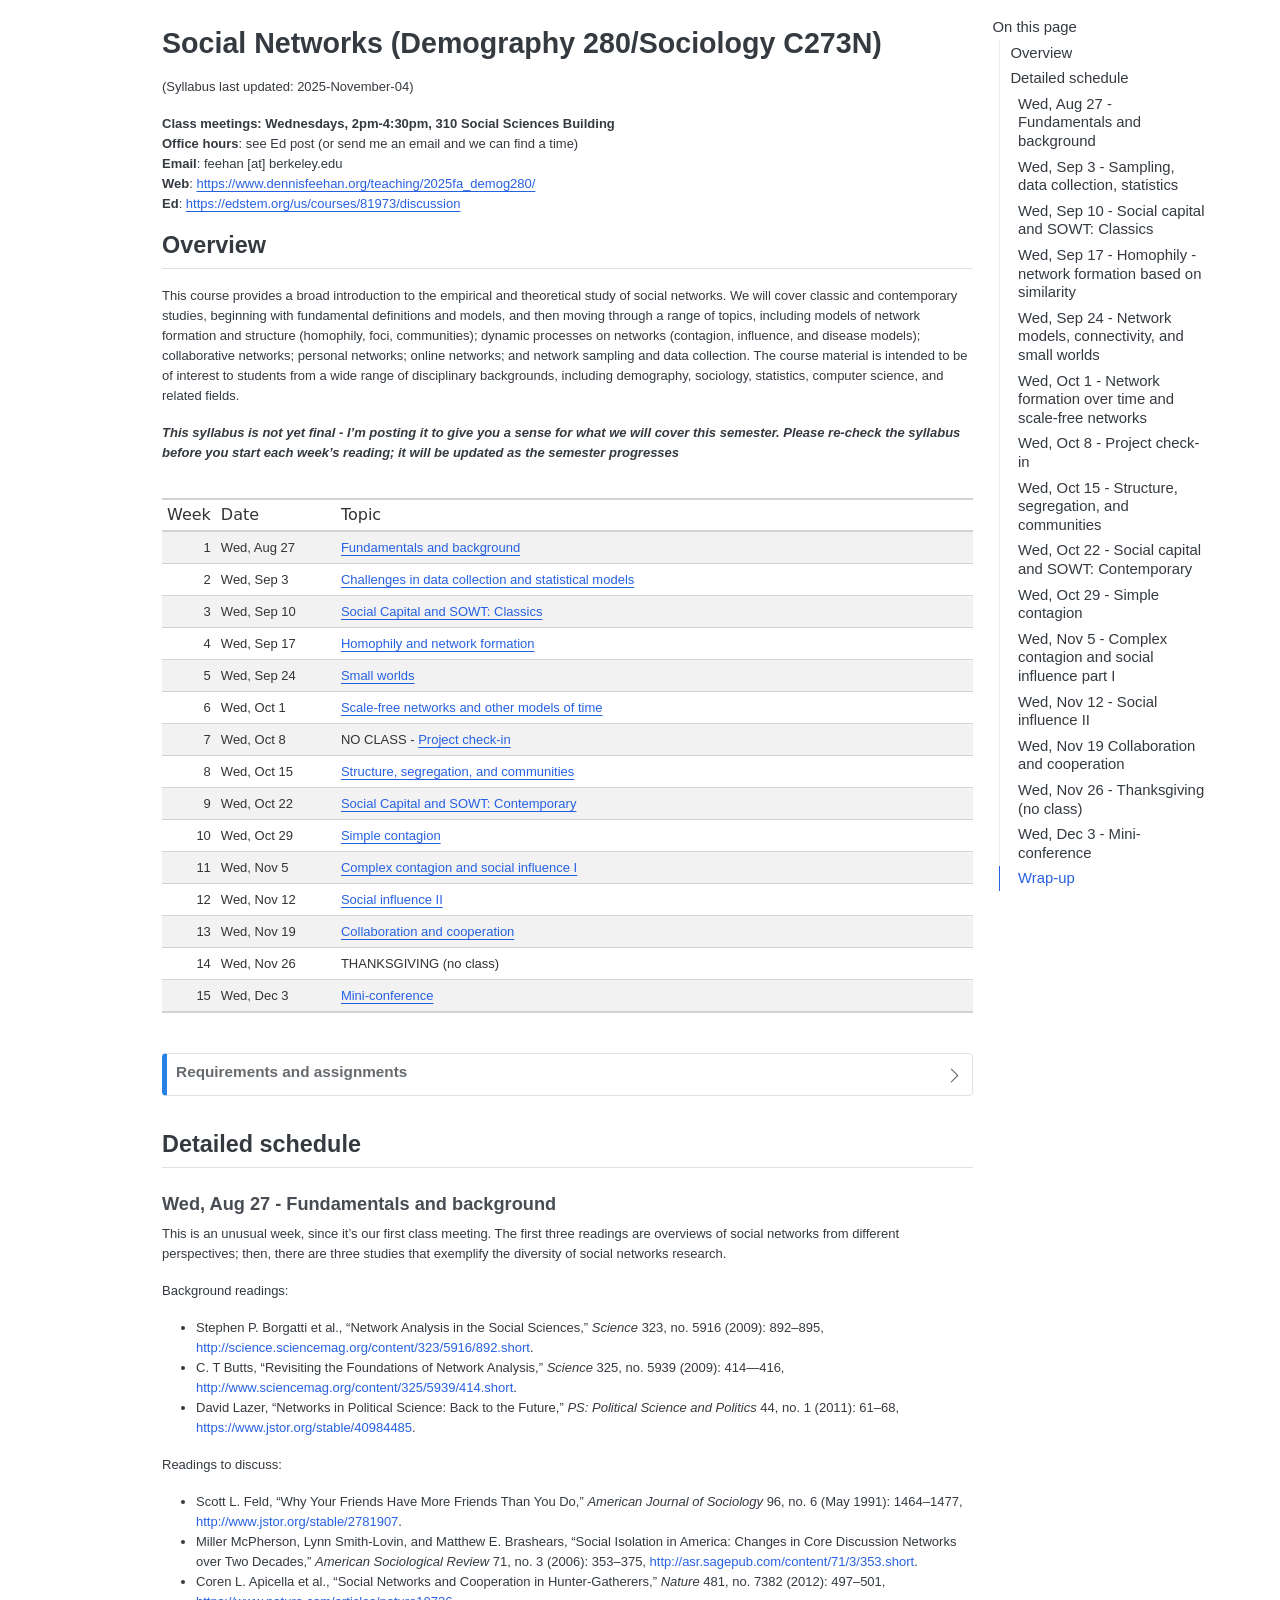
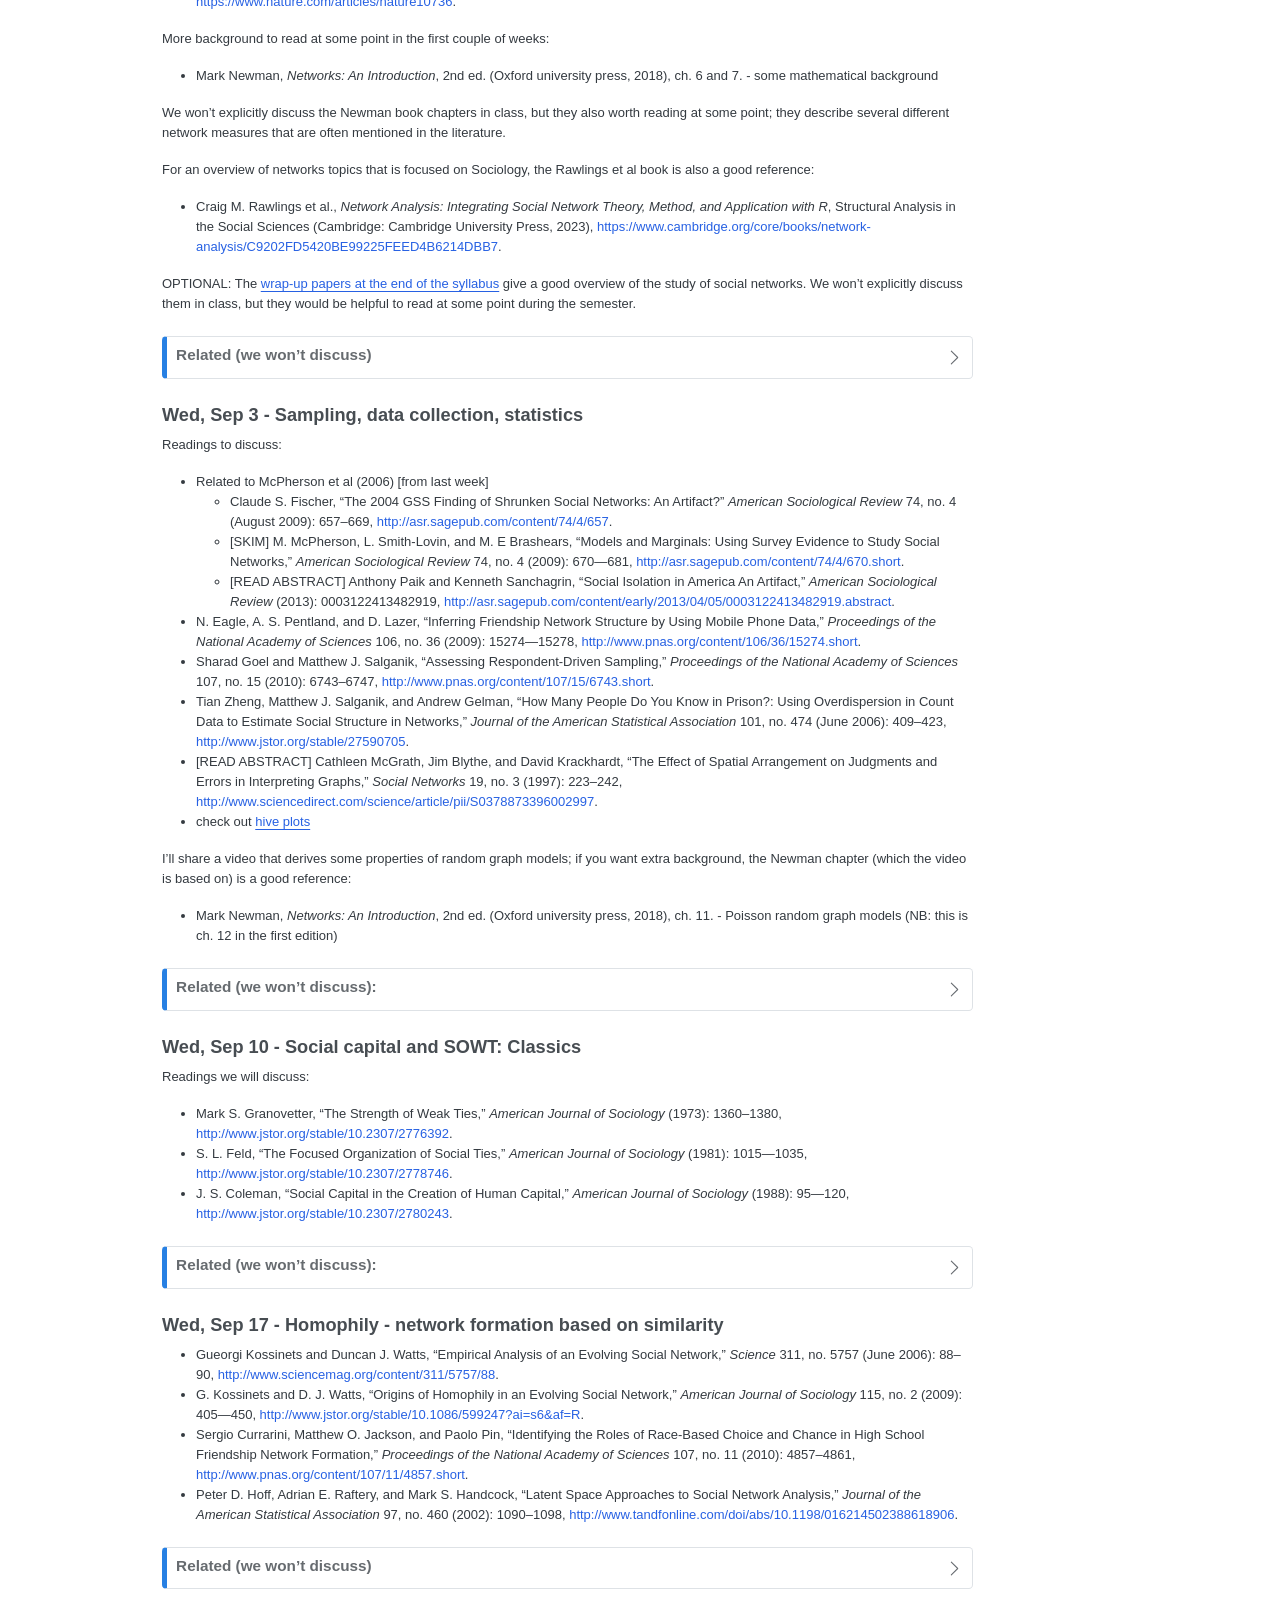
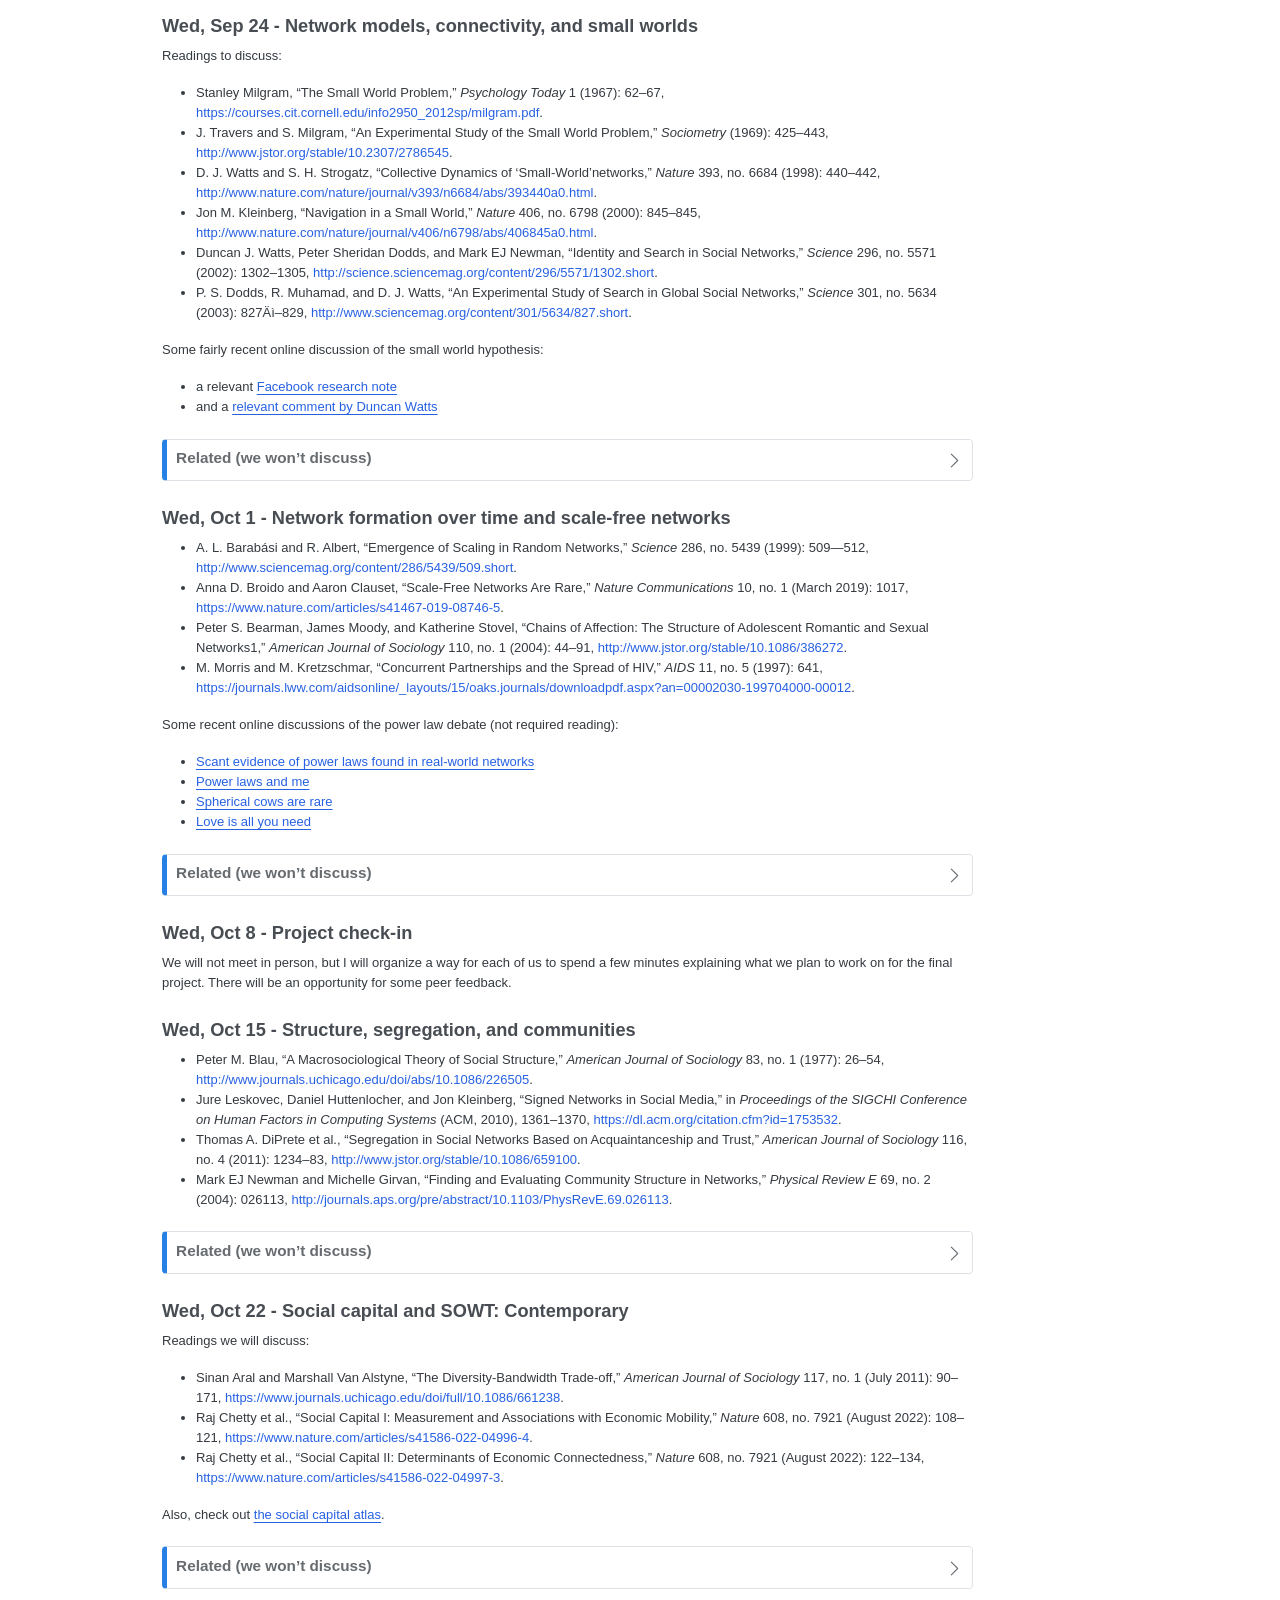
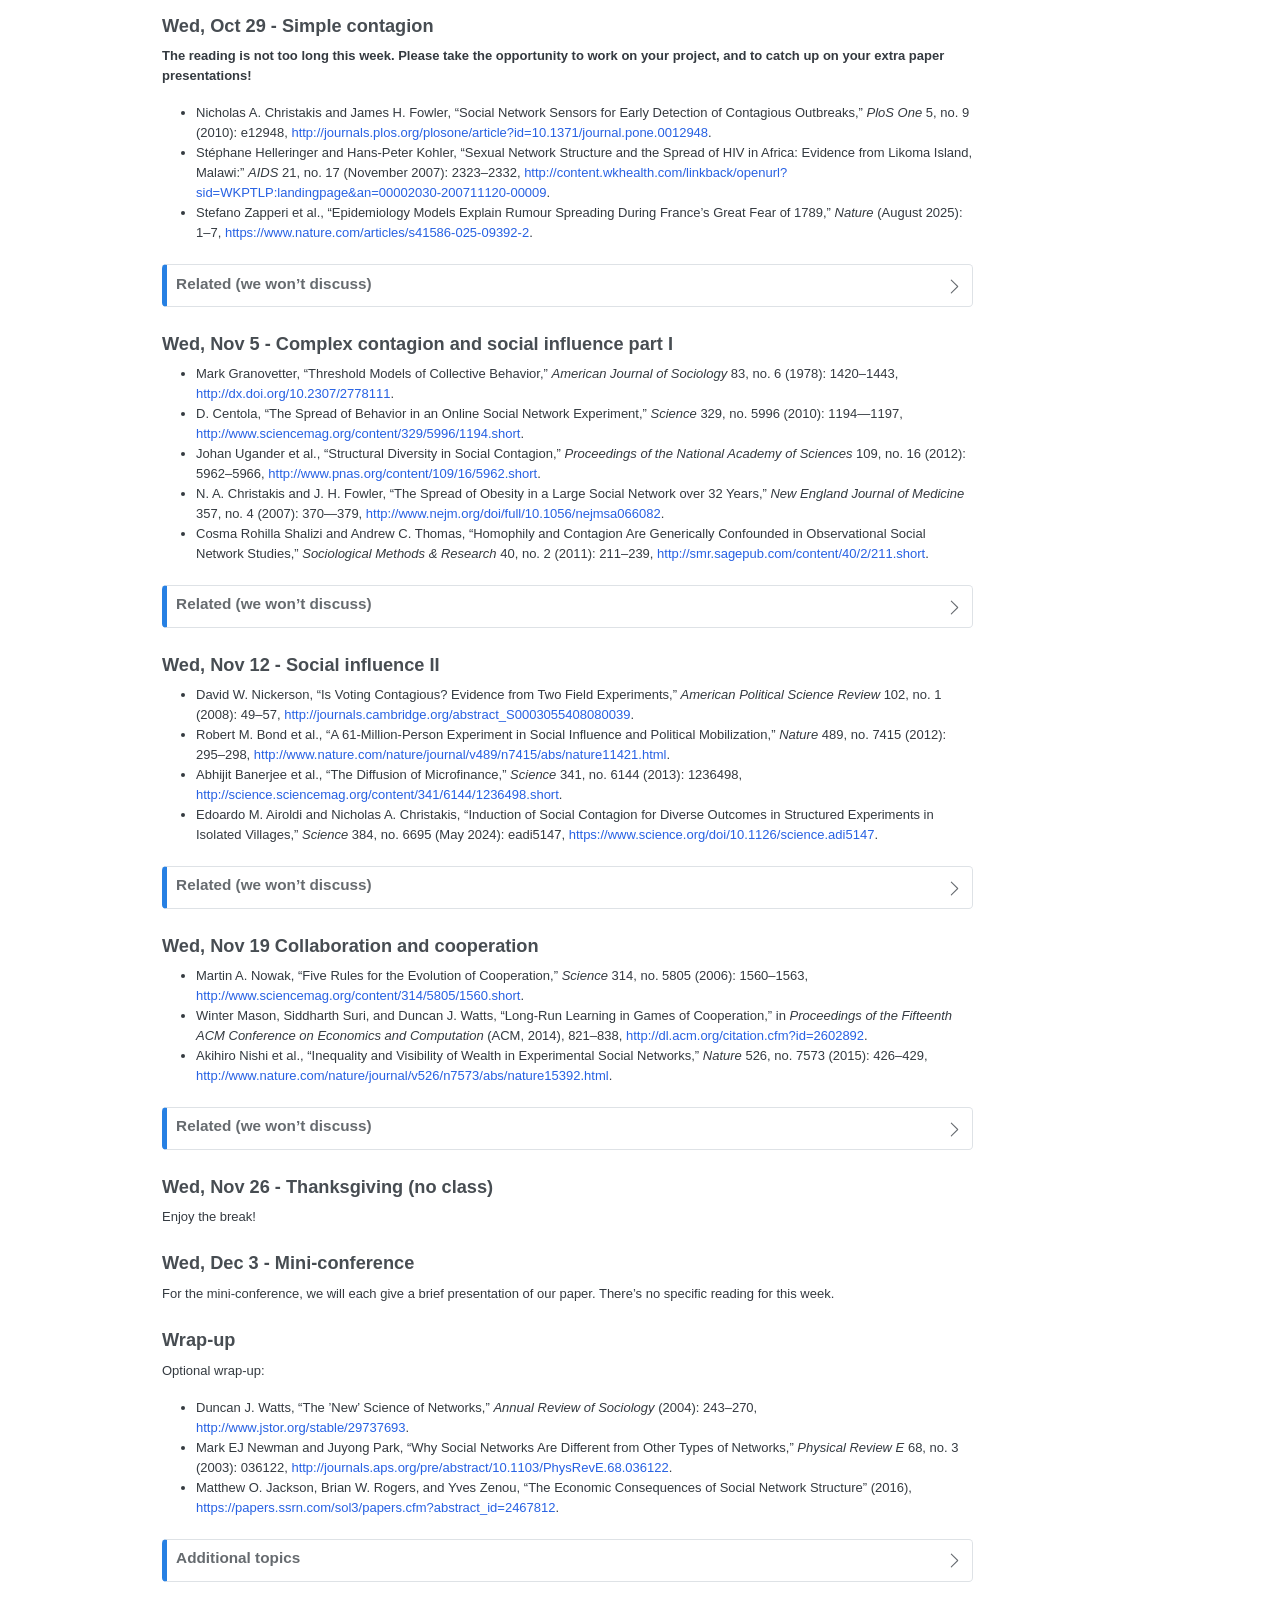
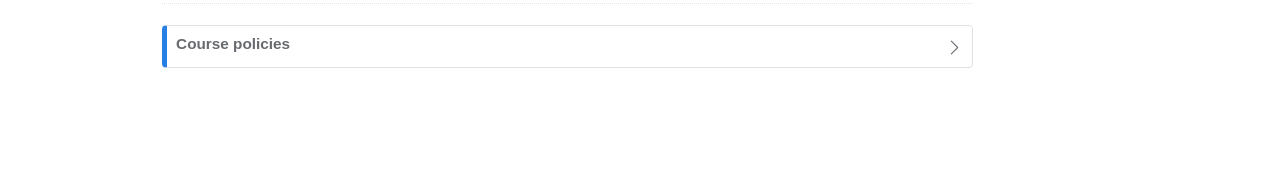
<file: docs/index.html>
<!DOCTYPE html>
<html xmlns="http://www.w3.org/1999/xhtml" lang="en" xml:lang="en"><head>

<meta charset="utf-8">
<meta name="generator" content="quarto-1.5.46">

<meta name="viewport" content="width=device-width, initial-scale=1.0, user-scalable=yes">


<title>Social Networks (Demog 280/Soc C273N) – Social Networks </title>
<style>
code{white-space: pre-wrap;}
span.smallcaps{font-variant: small-caps;}
div.columns{display: flex; gap: min(4vw, 1.5em);}
div.column{flex: auto; overflow-x: auto;}
div.hanging-indent{margin-left: 1.5em; text-indent: -1.5em;}
ul.task-list{list-style: none;}
ul.task-list li input[type="checkbox"] {
  width: 0.8em;
  margin: 0 0.8em 0.2em -1em; /* quarto-specific, see https://github.com/quarto-dev/quarto-cli/issues/4556 */ 
  vertical-align: middle;
}
</style>


<script src="site_libs/quarto-nav/quarto-nav.js"></script>
<script src="site_libs/clipboard/clipboard.min.js"></script>
<script src="site_libs/quarto-search/autocomplete.umd.js"></script>
<script src="site_libs/quarto-search/fuse.min.js"></script>
<script src="site_libs/quarto-search/quarto-search.js"></script>
<meta name="quarto:offset" content="./">
<script src="site_libs/quarto-html/quarto.js"></script>
<script src="site_libs/quarto-html/popper.min.js"></script>
<script src="site_libs/quarto-html/tippy.umd.min.js"></script>
<script src="site_libs/quarto-html/anchor.min.js"></script>
<link href="site_libs/quarto-html/tippy.css" rel="stylesheet">
<link href="site_libs/quarto-html/quarto-syntax-highlighting.css" rel="stylesheet" id="quarto-text-highlighting-styles">
<script src="site_libs/bootstrap/bootstrap.min.js"></script>
<link href="site_libs/bootstrap/bootstrap-icons.css" rel="stylesheet">
<link href="site_libs/bootstrap/bootstrap.min.css" rel="stylesheet" id="quarto-bootstrap" data-mode="light">
<script id="quarto-search-options" type="application/json">{
  "location": "sidebar",
  "copy-button": false,
  "collapse-after": 3,
  "panel-placement": "start",
  "type": "textbox",
  "limit": 50,
  "keyboard-shortcut": [
    "f",
    "/",
    "s"
  ],
  "show-item-context": false,
  "language": {
    "search-no-results-text": "No results",
    "search-matching-documents-text": "matching documents",
    "search-copy-link-title": "Copy link to search",
    "search-hide-matches-text": "Hide additional matches",
    "search-more-match-text": "more match in this document",
    "search-more-matches-text": "more matches in this document",
    "search-clear-button-title": "Clear",
    "search-text-placeholder": "",
    "search-detached-cancel-button-title": "Cancel",
    "search-submit-button-title": "Submit",
    "search-label": "Search"
  }
}</script>


<link rel="stylesheet" href="syllabus.css">
</head>

<body>

<div id="quarto-search-results"></div>
<!-- content -->
<div id="quarto-content" class="quarto-container page-columns page-rows-contents page-layout-article">
<!-- sidebar -->
<!-- margin-sidebar -->
    <div id="quarto-margin-sidebar" class="sidebar margin-sidebar">
        <nav id="TOC" role="doc-toc" class="toc-active">
    <h2 id="toc-title">On this page</h2>
   
  <ul>
  <li><a href="#overview" id="toc-overview" class="nav-link active" data-scroll-target="#overview">Overview</a></li>
  <li><a href="#detailed-schedule" id="toc-detailed-schedule" class="nav-link" data-scroll-target="#detailed-schedule">Detailed schedule</a>
  <ul class="collapse">
  <li><a href="#sec:intro" id="toc-sec:intro" class="nav-link" data-scroll-target="#sec\:intro">Wed, Aug 27 - Fundamentals and background</a></li>
  <li><a href="#sec:stats" id="toc-sec:stats" class="nav-link" data-scroll-target="#sec\:stats">Wed, Sep 3 - Sampling, data collection, statistics</a></li>
  <li><a href="#sec:sowt-classics" id="toc-sec:sowt-classics" class="nav-link" data-scroll-target="#sec\:sowt-classics">Wed, Sep 10 - Social capital and SOWT: Classics</a></li>
  <li><a href="#sec:netform-homophily" id="toc-sec:netform-homophily" class="nav-link" data-scroll-target="#sec\:netform-homophily">Wed, Sep 17 - Homophily - network formation based on similarity</a></li>
  <li><a href="#sec:small-worlds" id="toc-sec:small-worlds" class="nav-link" data-scroll-target="#sec\:small-worlds">Wed, Sep 24 - Network models, connectivity, and small worlds</a></li>
  <li><a href="#sec:netform-time" id="toc-sec:netform-time" class="nav-link" data-scroll-target="#sec\:netform-time">Wed, Oct 1 - Network formation over time and scale-free networks</a></li>
  <li><a href="#sec:projectpitch" id="toc-sec:projectpitch" class="nav-link" data-scroll-target="#sec\:projectpitch">Wed, Oct 8 - Project check-in</a></li>
  <li><a href="#sec:communities" id="toc-sec:communities" class="nav-link" data-scroll-target="#sec\:communities">Wed, Oct 15 - Structure, segregation, and communities</a></li>
  <li><a href="#sec:sowt-contemporary" id="toc-sec:sowt-contemporary" class="nav-link" data-scroll-target="#sec\:sowt-contemporary">Wed, Oct 22 - Social capital and SOWT: Contemporary</a></li>
  <li><a href="#sec:simple-contagion" id="toc-sec:simple-contagion" class="nav-link" data-scroll-target="#sec\:simple-contagion">Wed, Oct 29 - Simple contagion</a></li>
  <li><a href="#sec:complex-contagion" id="toc-sec:complex-contagion" class="nav-link" data-scroll-target="#sec\:complex-contagion">Wed, Nov 5 - Complex contagion and social influence part I</a></li>
  <li><a href="#sec:influence" id="toc-sec:influence" class="nav-link" data-scroll-target="#sec\:influence">Wed, Nov 12 - Social influence II</a></li>
  <li><a href="#sec:cooperation" id="toc-sec:cooperation" class="nav-link" data-scroll-target="#sec\:cooperation">Wed, Nov 19 Collaboration and cooperation</a></li>
  <li><a href="#wed-nov-26---thanksgiving-no-class" id="toc-wed-nov-26---thanksgiving-no-class" class="nav-link" data-scroll-target="#wed-nov-26---thanksgiving-no-class">Wed, Nov 26 - Thanksgiving (no class)</a></li>
  <li><a href="#sec:mini-conf" id="toc-sec:mini-conf" class="nav-link" data-scroll-target="#sec\:mini-conf">Wed, Dec 3 - Mini-conference</a></li>
  <li><a href="#sec:wrap-up" id="toc-sec:wrap-up" class="nav-link" data-scroll-target="#sec\:wrap-up">Wrap-up</a></li>
  </ul></li>
  </ul>
</nav>
    </div>
<!-- main -->
<main class="content" id="quarto-document-content">

<header id="title-block-header" class="quarto-title-block default">
<div class="quarto-title">
<h1 class="title">Social Networks (Demography 280/Sociology C273N)</h1>
</div>



<div class="quarto-title-meta">

    
  
    
  </div>
  


</header>


<!--
NOTE: to get links to the URLs where the papers can be downloaded, you might
have to go into the Zotero settings -> Better BiBTex -> Oppen Better BibTeX preferences -> Export
... and then in the 'Add URLs to BibTeX export' pulldown, select "in the 'url' field"
-->
<!--
NOTES:
- the chicago-syllabus.csl is from Kieran Healy: https://github.com/kjhealy/pandoc-templates/blob/master/csl/chicago-syllabus.csl
- if changing this in the future, you may have to tweak the 'range' values in the part that loads the excel sheet

WISHLIST:
- be able to generate pdf version (right now, the table looks wonky - links don't render, NAs, etc)
-->
<p>(Syllabus last updated: 2025-November-04)</p>
<p><strong>Class meetings: Wednesdays, 2pm-4:30pm, 310 Social Sciences Building</strong><br>
<strong>Office hours</strong>: see Ed post (or send me an email and we can find a time)<br>
<strong>Email</strong>: feehan [at] berkeley.edu<br>
<strong>Web</strong>: <a href="https://www.dennisfeehan.org/teaching/2025fa_demog280/" class="uri">https://www.dennisfeehan.org/teaching/2025fa_demog280/</a><br>
<strong>Ed</strong>: <a href="https://edstem.org/us/courses/81973/discussion" class="uri">https://edstem.org/us/courses/81973/discussion</a></p>
<section id="overview" class="level2">
<h2 class="anchored" data-anchor-id="overview">Overview</h2>
<p>This course provides a broad introduction to the empirical and theoretical study of social networks. We will cover classic and contemporary studies, beginning with fundamental definitions and models, and then moving through a range of topics, including models of network formation and structure (homophily, foci, communities); dynamic processes on networks (contagion, influence, and disease models); collaborative networks; personal networks; online networks; and network sampling and data collection. The course material is intended to be of interest to students from a wide range of disciplinary backgrounds, including demography, sociology, statistics, computer science, and related fields.</p>
<p><strong><em>This syllabus is not yet final - I’m posting it to give you a sense for what we will cover this semester. Please re-check the syllabus before you start each week’s reading; it will be updated as the semester progresses</em></strong></p>
<div class="cell">
<div class="cell-output-display">
<div id="oxyggeyzib" style="padding-left:0px;padding-right:0px;padding-top:10px;padding-bottom:10px;overflow-x:auto;overflow-y:auto;width:auto;height:auto;">
<style>#oxyggeyzib table {
  font-family: system-ui, 'Segoe UI', Roboto, Helvetica, Arial, sans-serif, 'Apple Color Emoji', 'Segoe UI Emoji', 'Segoe UI Symbol', 'Noto Color Emoji';
  -webkit-font-smoothing: antialiased;
  -moz-osx-font-smoothing: grayscale;
}

#oxyggeyzib thead, #oxyggeyzib tbody, #oxyggeyzib tfoot, #oxyggeyzib tr, #oxyggeyzib td, #oxyggeyzib th {
  border-style: none;
}

#oxyggeyzib p {
  margin: 0;
  padding: 0;
}

#oxyggeyzib .gt_table {
  display: table;
  border-collapse: collapse;
  line-height: normal;
  margin-left: auto;
  margin-right: auto;
  color: #333333;
  font-size: 16px;
  font-weight: normal;
  font-style: normal;
  background-color: #FFFFFF;
  width: auto;
  border-top-style: solid;
  border-top-width: 2px;
  border-top-color: #A8A8A8;
  border-right-style: none;
  border-right-width: 2px;
  border-right-color: #D3D3D3;
  border-bottom-style: solid;
  border-bottom-width: 2px;
  border-bottom-color: #A8A8A8;
  border-left-style: none;
  border-left-width: 2px;
  border-left-color: #D3D3D3;
}

#oxyggeyzib .gt_caption {
  padding-top: 4px;
  padding-bottom: 4px;
}

#oxyggeyzib .gt_title {
  color: #333333;
  font-size: 125%;
  font-weight: initial;
  padding-top: 4px;
  padding-bottom: 4px;
  padding-left: 5px;
  padding-right: 5px;
  border-bottom-color: #FFFFFF;
  border-bottom-width: 0;
}

#oxyggeyzib .gt_subtitle {
  color: #333333;
  font-size: 85%;
  font-weight: initial;
  padding-top: 3px;
  padding-bottom: 5px;
  padding-left: 5px;
  padding-right: 5px;
  border-top-color: #FFFFFF;
  border-top-width: 0;
}

#oxyggeyzib .gt_heading {
  background-color: #FFFFFF;
  text-align: center;
  border-bottom-color: #FFFFFF;
  border-left-style: none;
  border-left-width: 1px;
  border-left-color: #D3D3D3;
  border-right-style: none;
  border-right-width: 1px;
  border-right-color: #D3D3D3;
}

#oxyggeyzib .gt_bottom_border {
  border-bottom-style: solid;
  border-bottom-width: 2px;
  border-bottom-color: #D3D3D3;
}

#oxyggeyzib .gt_col_headings {
  border-top-style: solid;
  border-top-width: 2px;
  border-top-color: #D3D3D3;
  border-bottom-style: solid;
  border-bottom-width: 2px;
  border-bottom-color: #D3D3D3;
  border-left-style: none;
  border-left-width: 1px;
  border-left-color: #D3D3D3;
  border-right-style: none;
  border-right-width: 1px;
  border-right-color: #D3D3D3;
}

#oxyggeyzib .gt_col_heading {
  color: #333333;
  background-color: #FFFFFF;
  font-size: 100%;
  font-weight: normal;
  text-transform: inherit;
  border-left-style: none;
  border-left-width: 1px;
  border-left-color: #D3D3D3;
  border-right-style: none;
  border-right-width: 1px;
  border-right-color: #D3D3D3;
  vertical-align: bottom;
  padding-top: 5px;
  padding-bottom: 6px;
  padding-left: 5px;
  padding-right: 5px;
  overflow-x: hidden;
}

#oxyggeyzib .gt_column_spanner_outer {
  color: #333333;
  background-color: #FFFFFF;
  font-size: 100%;
  font-weight: normal;
  text-transform: inherit;
  padding-top: 0;
  padding-bottom: 0;
  padding-left: 4px;
  padding-right: 4px;
}

#oxyggeyzib .gt_column_spanner_outer:first-child {
  padding-left: 0;
}

#oxyggeyzib .gt_column_spanner_outer:last-child {
  padding-right: 0;
}

#oxyggeyzib .gt_column_spanner {
  border-bottom-style: solid;
  border-bottom-width: 2px;
  border-bottom-color: #D3D3D3;
  vertical-align: bottom;
  padding-top: 5px;
  padding-bottom: 5px;
  overflow-x: hidden;
  display: inline-block;
  width: 100%;
}

#oxyggeyzib .gt_spanner_row {
  border-bottom-style: hidden;
}

#oxyggeyzib .gt_group_heading {
  padding-top: 8px;
  padding-bottom: 8px;
  padding-left: 5px;
  padding-right: 5px;
  color: #333333;
  background-color: #FFFFFF;
  font-size: 100%;
  font-weight: initial;
  text-transform: inherit;
  border-top-style: solid;
  border-top-width: 2px;
  border-top-color: #D3D3D3;
  border-bottom-style: solid;
  border-bottom-width: 2px;
  border-bottom-color: #D3D3D3;
  border-left-style: none;
  border-left-width: 1px;
  border-left-color: #D3D3D3;
  border-right-style: none;
  border-right-width: 1px;
  border-right-color: #D3D3D3;
  vertical-align: middle;
  text-align: left;
}

#oxyggeyzib .gt_empty_group_heading {
  padding: 0.5px;
  color: #333333;
  background-color: #FFFFFF;
  font-size: 100%;
  font-weight: initial;
  border-top-style: solid;
  border-top-width: 2px;
  border-top-color: #D3D3D3;
  border-bottom-style: solid;
  border-bottom-width: 2px;
  border-bottom-color: #D3D3D3;
  vertical-align: middle;
}

#oxyggeyzib .gt_from_md > :first-child {
  margin-top: 0;
}

#oxyggeyzib .gt_from_md > :last-child {
  margin-bottom: 0;
}

#oxyggeyzib .gt_row {
  padding-top: 8px;
  padding-bottom: 8px;
  padding-left: 5px;
  padding-right: 5px;
  margin: 10px;
  border-top-style: solid;
  border-top-width: 1px;
  border-top-color: #D3D3D3;
  border-left-style: none;
  border-left-width: 1px;
  border-left-color: #D3D3D3;
  border-right-style: none;
  border-right-width: 1px;
  border-right-color: #D3D3D3;
  vertical-align: middle;
  overflow-x: hidden;
}

#oxyggeyzib .gt_stub {
  color: #333333;
  background-color: #FFFFFF;
  font-size: 100%;
  font-weight: initial;
  text-transform: inherit;
  border-right-style: solid;
  border-right-width: 2px;
  border-right-color: #D3D3D3;
  padding-left: 5px;
  padding-right: 5px;
}

#oxyggeyzib .gt_stub_row_group {
  color: #333333;
  background-color: #FFFFFF;
  font-size: 100%;
  font-weight: initial;
  text-transform: inherit;
  border-right-style: solid;
  border-right-width: 2px;
  border-right-color: #D3D3D3;
  padding-left: 5px;
  padding-right: 5px;
  vertical-align: top;
}

#oxyggeyzib .gt_row_group_first td {
  border-top-width: 2px;
}

#oxyggeyzib .gt_row_group_first th {
  border-top-width: 2px;
}

#oxyggeyzib .gt_summary_row {
  color: #333333;
  background-color: #FFFFFF;
  text-transform: inherit;
  padding-top: 8px;
  padding-bottom: 8px;
  padding-left: 5px;
  padding-right: 5px;
}

#oxyggeyzib .gt_first_summary_row {
  border-top-style: solid;
  border-top-color: #D3D3D3;
}

#oxyggeyzib .gt_first_summary_row.thick {
  border-top-width: 2px;
}

#oxyggeyzib .gt_last_summary_row {
  padding-top: 8px;
  padding-bottom: 8px;
  padding-left: 5px;
  padding-right: 5px;
  border-bottom-style: solid;
  border-bottom-width: 2px;
  border-bottom-color: #D3D3D3;
}

#oxyggeyzib .gt_grand_summary_row {
  color: #333333;
  background-color: #FFFFFF;
  text-transform: inherit;
  padding-top: 8px;
  padding-bottom: 8px;
  padding-left: 5px;
  padding-right: 5px;
}

#oxyggeyzib .gt_first_grand_summary_row {
  padding-top: 8px;
  padding-bottom: 8px;
  padding-left: 5px;
  padding-right: 5px;
  border-top-style: double;
  border-top-width: 6px;
  border-top-color: #D3D3D3;
}

#oxyggeyzib .gt_last_grand_summary_row_top {
  padding-top: 8px;
  padding-bottom: 8px;
  padding-left: 5px;
  padding-right: 5px;
  border-bottom-style: double;
  border-bottom-width: 6px;
  border-bottom-color: #D3D3D3;
}

#oxyggeyzib .gt_striped {
  background-color: rgba(128, 128, 128, 0.05);
}

#oxyggeyzib .gt_table_body {
  border-top-style: solid;
  border-top-width: 2px;
  border-top-color: #D3D3D3;
  border-bottom-style: solid;
  border-bottom-width: 2px;
  border-bottom-color: #D3D3D3;
}

#oxyggeyzib .gt_footnotes {
  color: #333333;
  background-color: #FFFFFF;
  border-bottom-style: none;
  border-bottom-width: 2px;
  border-bottom-color: #D3D3D3;
  border-left-style: none;
  border-left-width: 2px;
  border-left-color: #D3D3D3;
  border-right-style: none;
  border-right-width: 2px;
  border-right-color: #D3D3D3;
}

#oxyggeyzib .gt_footnote {
  margin: 0px;
  font-size: 90%;
  padding-top: 4px;
  padding-bottom: 4px;
  padding-left: 5px;
  padding-right: 5px;
}

#oxyggeyzib .gt_sourcenotes {
  color: #333333;
  background-color: #FFFFFF;
  border-bottom-style: none;
  border-bottom-width: 2px;
  border-bottom-color: #D3D3D3;
  border-left-style: none;
  border-left-width: 2px;
  border-left-color: #D3D3D3;
  border-right-style: none;
  border-right-width: 2px;
  border-right-color: #D3D3D3;
}

#oxyggeyzib .gt_sourcenote {
  font-size: 90%;
  padding-top: 4px;
  padding-bottom: 4px;
  padding-left: 5px;
  padding-right: 5px;
}

#oxyggeyzib .gt_left {
  text-align: left;
}

#oxyggeyzib .gt_center {
  text-align: center;
}

#oxyggeyzib .gt_right {
  text-align: right;
  font-variant-numeric: tabular-nums;
}

#oxyggeyzib .gt_font_normal {
  font-weight: normal;
}

#oxyggeyzib .gt_font_bold {
  font-weight: bold;
}

#oxyggeyzib .gt_font_italic {
  font-style: italic;
}

#oxyggeyzib .gt_super {
  font-size: 65%;
}

#oxyggeyzib .gt_footnote_marks {
  font-size: 75%;
  vertical-align: 0.4em;
  position: initial;
}

#oxyggeyzib .gt_asterisk {
  font-size: 100%;
  vertical-align: 0;
}

#oxyggeyzib .gt_indent_1 {
  text-indent: 5px;
}

#oxyggeyzib .gt_indent_2 {
  text-indent: 10px;
}

#oxyggeyzib .gt_indent_3 {
  text-indent: 15px;
}

#oxyggeyzib .gt_indent_4 {
  text-indent: 20px;
}

#oxyggeyzib .gt_indent_5 {
  text-indent: 25px;
}

#oxyggeyzib .katex-display {
  display: inline-flex !important;
  margin-bottom: 0.75em !important;
}

#oxyggeyzib div.Reactable > div.rt-table > div.rt-thead > div.rt-tr.rt-tr-group-header > div.rt-th-group:after {
  height: 0px !important;
}
</style>

<table class="gt_table caption-top table table-sm table-striped small" data-quarto-postprocess="true" data-quarto-disable-processing="false" data-quarto-bootstrap="false">
<colgroup>
<col style="width: 5%">
<col style="width: 15%">
<col style="width: 80%">
</colgroup>
<thead>
<tr class="header gt_col_headings">
<th id="Week" class="gt_col_heading gt_columns_bottom_border gt_right" data-quarto-table-cell-role="th" scope="col">Week</th>
<th id="Date" class="gt_col_heading gt_columns_bottom_border gt_left" data-quarto-table-cell-role="th" scope="col">Date</th>
<th id="Topic" class="gt_col_heading gt_columns_bottom_border gt_left" data-quarto-table-cell-role="th" scope="col">Topic</th>
</tr>
</thead>
<tbody class="gt_table_body">
<tr class="odd">
<td class="gt_row gt_right" headers="Week">1</td>
<td class="gt_row gt_left" headers="Date">Wed, Aug 27</td>
<td class="gt_row gt_left" headers="Topic"><a href="#sec:intro">Fundamentals and background</a></td>
</tr>
<tr class="even">
<td class="gt_row gt_right" headers="Week">2</td>
<td class="gt_row gt_left" headers="Date">Wed, Sep 3</td>
<td class="gt_row gt_left" headers="Topic"><a href="#sec:stats">Challenges in data collection and statistical models</a></td>
</tr>
<tr class="odd">
<td class="gt_row gt_right" headers="Week">3</td>
<td class="gt_row gt_left" headers="Date">Wed, Sep 10</td>
<td class="gt_row gt_left" headers="Topic"><a href="#sec:sowt-classics">Social Capital and SOWT: Classics</a></td>
</tr>
<tr class="even">
<td class="gt_row gt_right" headers="Week">4</td>
<td class="gt_row gt_left" headers="Date">Wed, Sep 17</td>
<td class="gt_row gt_left" headers="Topic"><a href="#sec:netform-homophily">Homophily and network formation</a></td>
</tr>
<tr class="odd">
<td class="gt_row gt_right" headers="Week">5</td>
<td class="gt_row gt_left" headers="Date">Wed, Sep 24</td>
<td class="gt_row gt_left" headers="Topic"><a href="#sec:small-worlds">Small worlds</a></td>
</tr>
<tr class="even">
<td class="gt_row gt_right" headers="Week">6</td>
<td class="gt_row gt_left" headers="Date">Wed, Oct 1</td>
<td class="gt_row gt_left" headers="Topic"><a href="#sec:netform-time">Scale-free networks and other models of time</a></td>
</tr>
<tr class="odd">
<td class="gt_row gt_right" headers="Week">7</td>
<td class="gt_row gt_left" headers="Date">Wed, Oct 8</td>
<td class="gt_row gt_left" headers="Topic">NO CLASS - <a href="#sec:projectpitch">Project check-in</a></td>
</tr>
<tr class="even">
<td class="gt_row gt_right" headers="Week">8</td>
<td class="gt_row gt_left" headers="Date">Wed, Oct 15</td>
<td class="gt_row gt_left" headers="Topic"><a href="#sec:communities">Structure, segregation, and communities</a></td>
</tr>
<tr class="odd">
<td class="gt_row gt_right" headers="Week">9</td>
<td class="gt_row gt_left" headers="Date">Wed, Oct 22</td>
<td class="gt_row gt_left" headers="Topic"><a href="#sec:sowt-contemporary">Social Capital and SOWT: Contemporary</a></td>
</tr>
<tr class="even">
<td class="gt_row gt_right" headers="Week">10</td>
<td class="gt_row gt_left" headers="Date">Wed, Oct 29</td>
<td class="gt_row gt_left" headers="Topic"><a href="#sec:simple-contagion">Simple contagion</a></td>
</tr>
<tr class="odd">
<td class="gt_row gt_right" headers="Week">11</td>
<td class="gt_row gt_left" headers="Date">Wed, Nov 5</td>
<td class="gt_row gt_left" headers="Topic"><a href="#sec:complex-contagion">Complex contagion and social influence I</a></td>
</tr>
<tr class="even">
<td class="gt_row gt_right" headers="Week">12</td>
<td class="gt_row gt_left" headers="Date">Wed, Nov 12</td>
<td class="gt_row gt_left" headers="Topic"><a href="#sec:influence">Social influence II</a></td>
</tr>
<tr class="odd">
<td class="gt_row gt_right" headers="Week">13</td>
<td class="gt_row gt_left" headers="Date">Wed, Nov 19</td>
<td class="gt_row gt_left" headers="Topic"><a href="#sec:cooperation">Collaboration and cooperation</a></td>
</tr>
<tr class="even">
<td class="gt_row gt_right" headers="Week">14</td>
<td class="gt_row gt_left" headers="Date">Wed, Nov 26</td>
<td class="gt_row gt_left" headers="Topic">THANKSGIVING (no class)</td>
</tr>
<tr class="odd">
<td class="gt_row gt_right" headers="Week">15</td>
<td class="gt_row gt_left" headers="Date">Wed, Dec 3</td>
<td class="gt_row gt_left" headers="Topic"><a href="#sec:mini-conf">Mini-conference</a></td>
</tr>
</tbody>
</table>

</div>
</div>
</div>
<div class="callout callout-style-simple callout-note no-icon callout-titled">
<div class="callout-header d-flex align-content-center" data-bs-toggle="collapse" data-bs-target=".callout-1-contents" aria-controls="callout-1" aria-expanded="false" aria-label="Toggle callout">
<div class="callout-icon-container">
<i class="callout-icon no-icon"></i>
</div>
<div class="callout-title-container flex-fill">
Requirements and assignments
</div>
<div class="callout-btn-toggle d-inline-block border-0 py-1 ps-1 pe-0 float-end"><i class="callout-toggle"></i></div>
</div>
<div id="callout-1" class="callout-1-contents callout-collapse collapse">
<div class="callout-body-container callout-body">
<p>The requirements of the class are designed to achieve two goals: the first goal is to become familiar with some classic and contemporary research about social networks through reading papers and discussing them; and the second goal is to write a research paper. You should think of the research paper as the first draft of a project that you might be able to continue working on beyond this class.</p>
<ul>
<li><p>Reading and class participation</p>
<p>Each week, you should read the assigned materials and show up to class prepared to discuss them. <strong>One of the weeks you will also be in charge of organizing the discussion.</strong> (Depending on enrollment, you may be in charge of part of the readings in an additional week.) To lead the discussion, I suggest that you make a short slide deck summarizing each of the readings (similar to the papers to present, below), and you think of a few questions to prompt discussions for each reading.</p></li>
<li><p>Papers to present</p>
<p>Each week, there will be a list of readings that we will not have time to discuss as a group. For 4 of the class meetings, please choose one of these papers, read it, and briefly present it to the class. You should ‘claim’ the paper you want to present by posting to a Ed thread for the given week, to ensure that two people don’t end up preparing a presentation for the same paper. (Also, if you have a paper that is on-topic, but not on the syllabus, you can ask me to present that one instead. I will typically say yes, as long as it is relevant to the discussion that week.) These presentations should be around 5-8 minutes each. Please plan to make slides or find some other way to help the class understand the paper’s main findings. The goals of these presentations are (1) to give you some practice taking a deep dive into a networks research paper; (2) to give you some practice distilling technical results for a broader audience; (3) to give you and the class some exposure to cutting edge ideas in social networks; (4) to give you an opportunity to spend time on papers that are particularly useful for your research.</p></li>
<li><p>Response memos</p>
<p>For 5 of the class meetings, please write a short response memo (1 to 2 pages) and post it on the Ed thread for that week. (There is an Ed tag for each week of the semester). You can pick which of the weeks you write the memos, starting with week 3. These memos should not take an enormous amount of time to write. The main goal of these memos is to help you focus your thoughts about the reading prior to our group discussion; to help us get an understanding of what parts of the reading our discussion should focus on; and to serve as a reference for you in the future. The format of the memos is open, but at a minimum I would like you to be sure to (1) quickly summarize how the readings relate to one another (if you think they do); and (2) briefly describe at least one research idea that the readings generated for you (this could be a single sentence, or the entire memo; it’s up to you). <strong><em>The response memos are due by noon on the day before each class</em></strong>.</p></li>
<li><p>Final paper</p>
<p>You will write a short (10-20 pages) research paper or proposal for a research project to conclude the class. Leading up to the end of the class, you will submit a brief proposal (1 paragraph to 1 page) that describes the paper you plan to work on. I will also ask you to briefly pitch your idea to get some fast feedback early on. The purpose of the proposal is to give you some feedback on the initial idea / data source / etc before you invest a lot of time writing an actual paper. Your final paper should identify an important problem to be studied, briefly review the related literature, describe your proposed research design, and present some (possibly preliminary) empirical findings.<br>
The purpose of this paper is to connect the topics of this class to your actual research, so my hope is that this will be an opportunity to get some feedback on an idea you care about, and that you might continue to pursue beyond class. We will have a mini-conference with short presentations for each project at the end of the semester.<br>
<!--**The final paper is due at 5pm on Monday, December 11th.**--></p></li>
</ul>
<p><strong><em>NB: Please read each week’s articles in the order they are listed on the syllabus</em></strong></p>
</div>
</div>
</div>
</section>
<section id="detailed-schedule" class="level2">
<h2 class="anchored" data-anchor-id="detailed-schedule">Detailed schedule</h2>
<section id="sec:intro" class="level3">
<h3 class="anchored" data-anchor-id="sec:intro">Wed, Aug 27 - Fundamentals and background</h3>
<p>This is an unusual week, since it’s our first class meeting. The first three readings are overviews of social networks from different perspectives; then, there are three studies that exemplify the diversity of social networks research.</p>
<p>Background readings:</p>
<ul>
<li><span class="citation" data-cites="borgatti_network_2009">Stephen P. Borgatti et al., <span>“Network Analysis in the Social Sciences,”</span> <em>Science</em> 323, no. 5916 (2009): 892–895, <a href="http://science.sciencemag.org/content/323/5916/892.short" role="doc-biblioref">http://science.sciencemag.org/content/323/5916/892.short</a>.</span></li>
<li><span class="citation" data-cites="butts_revisiting_2009">C. T Butts, <span>“Revisiting the Foundations of Network Analysis,”</span> <em>Science</em> 325, no. 5939 (2009): 414—416, <a href="http://www.sciencemag.org/content/325/5939/414.short" role="doc-biblioref">http://www.sciencemag.org/content/325/5939/414.short</a>.</span></li>
<li><span class="citation" data-cites="lazer_networks_2011">David Lazer, <span>“Networks in <span>Political Science</span>: <span>Back</span> to the <span>Future</span>,”</span> <em>PS: Political Science and Politics</em> 44, no. 1 (2011): 61–68, <a href="https://www.jstor.org/stable/40984485" role="doc-biblioref">https://www.jstor.org/stable/40984485</a>.</span></li>
</ul>
<p>Readings to discuss:</p>
<ul>
<li><span class="citation" data-cites="feld_why_1991">Scott L. Feld, <span>“Why <span>Your Friends Have More Friends Than You Do</span>,”</span> <em>American Journal of Sociology</em> 96, no. 6 (May 1991): 1464–1477, <a href="http://www.jstor.org/stable/2781907" role="doc-biblioref">http://www.jstor.org/stable/2781907</a>.</span></li>
<li><span class="citation" data-cites="mcpherson_social_2006">Miller McPherson, Lynn Smith-Lovin, and Matthew E. Brashears, <span>“Social Isolation in <span>America</span>: <span>Changes</span> in Core Discussion Networks over Two Decades,”</span> <em>American Sociological Review</em> 71, no. 3 (2006): 353–375, <a href="http://asr.sagepub.com/content/71/3/353.short" role="doc-biblioref">http://asr.sagepub.com/content/71/3/353.short</a>.</span></li>
<li><span class="citation" data-cites="apicella_social_2012">Coren L. Apicella et al., <span>“Social Networks and Cooperation in Hunter-Gatherers,”</span> <em>Nature</em> 481, no. 7382 (2012): 497–501, <a href="https://www.nature.com/articles/nature10736" role="doc-biblioref">https://www.nature.com/articles/nature10736</a>.</span> <!--* [@grinberg_fake_2019]--></li>
</ul>
<!--
Maybe apicella et al?
or something other than the grinberg one?
-->
<p>More background to read at some point in the first couple of weeks:</p>
<ul>
<li><span class="citation" data-cites="newman_networks:_2018">Mark Newman, <em>Networks: An Introduction</em>, 2nd ed. (Oxford university press, 2018), ch.&nbsp;6 and 7.</span> - some mathematical background</li>
</ul>
<p>We won’t explicitly discuss the Newman book chapters in class, but they also worth reading at some point; they describe several different network measures that are often mentioned in the literature.</p>
<p>For an overview of networks topics that is focused on Sociology, the Rawlings et al book is also a good reference:</p>
<ul>
<li><span class="citation" data-cites="rawlings_network_2023">Craig M. Rawlings et al., <em>Network <span>Analysis</span>: <span>Integrating Social Network Theory</span>, <span>Method</span>, and <span>Application</span> with <span>R</span></em>, Structural <span>Analysis</span> in the <span>Social Sciences</span> (Cambridge: Cambridge University Press, 2023), <a href="https://www.cambridge.org/core/books/network-analysis/C9202FD5420BE99225FEED4B6214DBB7" role="doc-biblioref">https://www.cambridge.org/core/books/network-analysis/C9202FD5420BE99225FEED4B6214DBB7</a>.</span></li>
</ul>
<p>OPTIONAL: The <a href="#sec:wrap-up">wrap-up papers at the end of the syllabus</a> give a good overview of the study of social networks. We won’t explicitly discuss them in class, but they would be helpful to read at some point during the semester.</p>
<div class="callout callout-style-simple callout-note no-icon callout-titled">
<div class="callout-header d-flex align-content-center" data-bs-toggle="collapse" data-bs-target=".callout-2-contents" aria-controls="callout-2" aria-expanded="false" aria-label="Toggle callout">
<div class="callout-icon-container">
<i class="callout-icon no-icon"></i>
</div>
<div class="callout-title-container flex-fill">
Related (we won’t discuss)
</div>
<div class="callout-btn-toggle d-inline-block border-0 py-1 ps-1 pe-0 float-end"><i class="callout-toggle"></i></div>
</div>
<div id="callout-2" class="callout-2-contents callout-collapse collapse">
<div class="callout-body-container callout-body">
<ul>
<li><span class="citation" data-cites="bachrach_culture_2014">Christine A. Bachrach, <span>“Culture and Demography: <span>From</span> Reluctant Bedfellows to Committed Partners,”</span> <em>Demography</em> 51, no. 1 (2014): 3–25, <a href="http://link.springer.com/article/10.1007/s13524-013-0257-6" role="doc-biblioref">http://link.springer.com/article/10.1007/s13524-013-0257-6</a>.</span></li>
<li><span class="citation" data-cites="kohler_social_2013">Hans-Peter Kohler et al., <span>“The <span>Social</span> and the <span>Sexual</span>: <span>Networks</span> in <span>Contemporary Demographic Research</span>”</span> (2013), <a href="http://repository.upenn.edu/psc_working_papers/41/" role="doc-biblioref">http://repository.upenn.edu/psc_working_papers/41/</a>.</span></li>
<li><span class="citation" data-cites="emirbayer_manifesto_1997">Mustafa Emirbayer, <span>“Manifesto for a Relational Sociology,”</span> <em>American Journal of Sociology</em> 103, no. 2 (1997): 281–317, <a href="http://www.jstor.org/stable/10.1086/231209" role="doc-biblioref">http://www.jstor.org/stable/10.1086/231209</a>.</span></li>
<li><span class="citation" data-cites="lazer_computational_2009">David Lazer et al., <span>“Computational <span>Social Science</span>,”</span> <em>Science</em> 323, no. 5915 (February 2009): 721–723, <a href="http://science.sciencemag.org/content/323/5915/721" role="doc-biblioref">http://science.sciencemag.org/content/323/5915/721</a>.</span></li>
<li><span class="citation" data-cites="dunbar_evolution_2007">Robin IM Dunbar and Susanne Shultz, <span>“Evolution in the Social Brain,”</span> <em>Science</em> 317, no. 5843 (2007): 1344–1347, <a href="http://www.sciencemag.org/content/317/5843/1344.short" role="doc-biblioref">http://www.sciencemag.org/content/317/5843/1344.short</a>.</span></li>
<li><span class="citation" data-cites="sutcliffe_relationships_2012">Alistair Sutcliffe et al., <span>“Relationships and the Social Brain: <span>Integrating</span> Psychological and Evolutionary Perspectives,”</span> <em>British Journal of Psychology</em> 103, no. 2 (2012): 149–168, <a href="http://onlinelibrary.wiley.com/doi/10.1111/j.2044-8295.2011.02061.x/full" role="doc-biblioref">http://onlinelibrary.wiley.com/doi/10.1111/j.2044-8295.2011.02061.x/full</a>.</span></li>
<li><span class="citation" data-cites="eagle_eigenbehaviors:_2009">Nathan Eagle and Alex Sandy Pentland, <span>“Eigenbehaviors: <span>Identifying</span> Structure in Routine,”</span> <em>Behavioral Ecology and Sociobiology</em> 63, no. 7 (2009): 1057–1066, <a href="http://link.springer.com/article/10.1007/s00265-009-0739-0" role="doc-biblioref">http://link.springer.com/article/10.1007/s00265-009-0739-0</a>.</span></li>
<li><span class="citation" data-cites="jackson_friendship_2018">Matthew O. Jackson, <span>“The <span>Friendship Paradox</span> and <span>Systematic Biases</span> in <span>Perceptions</span> and <span>Social Norms</span>,”</span> <em>Journal of Political Economy</em> 127, no. 2 (October 2018): 777–818, <a href="https://www.journals.uchicago.edu/doi/full/10.1086/701031" role="doc-biblioref">https://www.journals.uchicago.edu/doi/full/10.1086/701031</a>.</span></li>
</ul>
</div>
</div>
</div>
</section>
<section id="sec:stats" class="level3">
<h3 class="anchored" data-anchor-id="sec:stats">Wed, Sep 3 - Sampling, data collection, statistics</h3>
<p>Readings to discuss:</p>
<ul>
<li>Related to McPherson et al (2006) [from last week]
<ul>
<li><span class="citation" data-cites="fischer_2004_2009">Claude S. Fischer, <span>“The 2004 <span>GSS Finding</span> of <span>Shrunken Social Networks</span>: <span>An Artifact</span>?”</span> <em>American Sociological Review</em> 74, no. 4 (August 2009): 657–669, <a href="http://asr.sagepub.com/content/74/4/657" role="doc-biblioref">http://asr.sagepub.com/content/74/4/657</a>.</span></li>
<li>[SKIM] <span class="citation" data-cites="mcpherson_models_2009">M. McPherson, L. Smith-Lovin, and M. E Brashears, <span>“Models and Marginals: Using Survey Evidence to Study Social Networks,”</span> <em>American Sociological Review</em> 74, no. 4 (2009): 670—681, <a href="http://asr.sagepub.com/content/74/4/670.short" role="doc-biblioref">http://asr.sagepub.com/content/74/4/670.short</a>.</span></li>
<li>[READ ABSTRACT] <span class="citation" data-cites="paik_social_2013">Anthony Paik and Kenneth Sanchagrin, <span>“Social <span>Isolation</span> in <span>America An Artifact</span>,”</span> <em>American Sociological Review</em> (2013): 0003122413482919, <a href="http://asr.sagepub.com/content/early/2013/04/05/0003122413482919.abstract" role="doc-biblioref">http://asr.sagepub.com/content/early/2013/04/05/0003122413482919.abstract</a>.</span></li>
</ul></li>
<li><span class="citation" data-cites="eagle_inferring_2009">N. Eagle, A. S. Pentland, and D. Lazer, <span>“Inferring Friendship Network Structure by Using Mobile Phone Data,”</span> <em>Proceedings of the National Academy of Sciences</em> 106, no. 36 (2009): 15274—15278, <a href="http://www.pnas.org/content/106/36/15274.short" role="doc-biblioref">http://www.pnas.org/content/106/36/15274.short</a>.</span></li>
<li><span class="citation" data-cites="goel_assessing_2010">Sharad Goel and Matthew J. Salganik, <span>“Assessing Respondent-Driven Sampling,”</span> <em>Proceedings of the National Academy of Sciences</em> 107, no. 15 (2010): 6743–6747, <a href="http://www.pnas.org/content/107/15/6743.short" role="doc-biblioref">http://www.pnas.org/content/107/15/6743.short</a>.</span></li>
<li><span class="citation" data-cites="zheng_how_2006">Tian Zheng, Matthew J. Salganik, and Andrew Gelman, <span>“How <span>Many People Do You Know</span> in <span>Prison</span>?: <span>Using Overdispersion</span> in <span>Count Data</span> to <span>Estimate Social Structure</span> in <span>Networks</span>,”</span> <em>Journal of the American Statistical Association</em> 101, no. 474 (June 2006): 409–423, <a href="http://www.jstor.org/stable/27590705" role="doc-biblioref">http://www.jstor.org/stable/27590705</a>.</span></li>
<li>[READ ABSTRACT] <span class="citation" data-cites="mcgrath_effect_1997">Cathleen McGrath, Jim Blythe, and David Krackhardt, <span>“The Effect of Spatial Arrangement on Judgments and Errors in Interpreting Graphs,”</span> <em>Social Networks</em> 19, no. 3 (1997): 223–242, <a href="http://www.sciencedirect.com/science/article/pii/S0378873396002997" role="doc-biblioref">http://www.sciencedirect.com/science/article/pii/S0378873396002997</a>.</span></li>
<li>check out <a href="http://www.hiveplot.com/">hive plots</a></li>
</ul>
<p>I’ll share a video that derives some properties of random graph models; if you want extra background, the Newman chapter (which the video is based on) is a good reference:</p>
<ul>
<li><span class="citation" data-cites="newman_networks:_2018">Mark Newman, <em>Networks: An Introduction</em>, 2nd ed. (Oxford university press, 2018), ch.&nbsp;11.</span> - Poisson random graph models (NB: this is ch.&nbsp;12 in the first edition)</li>
</ul>
<div class="callout callout-style-simple callout-note no-icon callout-titled">
<div class="callout-header d-flex align-content-center" data-bs-toggle="collapse" data-bs-target=".callout-3-contents" aria-controls="callout-3" aria-expanded="false" aria-label="Toggle callout">
<div class="callout-icon-container">
<i class="callout-icon no-icon"></i>
</div>
<div class="callout-title-container flex-fill">
Related (we won’t discuss):
</div>
<div class="callout-btn-toggle d-inline-block border-0 py-1 ps-1 pe-0 float-end"><i class="callout-toggle"></i></div>
</div>
<div id="callout-3" class="callout-3-contents callout-collapse collapse">
<div class="callout-body-container callout-body">
<p>Overviews:</p>
<ul>
<li><span class="citation" data-cites="marsden_network_1990">P. V. Marsden, <span>“Network Data and Measurement,”</span> <em>Annual Review of Sociology</em> (1990): 435—463, <a href="http://www.jstor.org/stable/10.2307/2083277" role="doc-biblioref">http://www.jstor.org/stable/10.2307/2083277</a>.</span></li>
<li><span class="citation" data-cites="marsden_recent_2005">Peter V. Marsden, <span>“Recent Developments in Network Measurement,”</span> in <em>Models and <span>Methods</span> in <span>Social Network Analysis</span></em>, ed. Peter J. Carrington, John Scott, and Stanley Wasserman (Cambridge University Press, 2005), 8–30.</span></li>
<li><span class="citation" data-cites="carrington_models_2005">Peter J. Carrington, John Scott, and Stanley Wasserman, <em>Models and <span>Methods</span> in <span>Social Network Analysis</span></em> (Cambridge University Press, 2005).</span></li>
</ul>
<p>Name generators and personal networks:</p>
<ul>
<li><span class="citation" data-cites="small_personal_2021">Mario L. Small et al., <em>Personal <span>Networks</span>: <span>Classic Readings</span> and <span>New Directions</span> in <span>Egocentric Analysis</span></em> (Cambridge University Press, 2021).</span></li>
<li><span class="citation" data-cites="small_someone_2017">Mario Luis Small, <em>Someone <span>To Talk To</span></em> (Oxford University Press, 2017).</span></li>
<li><span class="citation" data-cites="brashears_trivial_2014">Matthew E. Brashears, <span>“’<span>Trivial</span>’ Topics and Rich Ties: <span>The</span> Relationship Between Discussion Topic, Alter Role, and Resource Availability Using the <span>‘<span>Important Matters</span>’</span> Name Generator,”</span> <em>Sociological Science</em> 1 (November 2014): 493–511, <a href="https://www.sociologicalscience.com/articles-vol1-27-493/" role="doc-biblioref">https://www.sociologicalscience.com/articles-vol1-27-493/</a>.</span></li>
<li><span class="citation" data-cites="bearman_cloning_2004">Peter Bearman and Paolo Parigi, <span>“Cloning <span>Headless Frogs</span> and <span>Other Important Matters</span>: <span>Conversation Topics</span> and <span>Network Structure</span>,”</span> <em>Social Forces</em> 83, no. 2 (December 2004): 535–557, <a href="https://academic.oup.com/sf/article/83/2/535/2234689" role="doc-biblioref">https://academic.oup.com/sf/article/83/2/535/2234689</a>.</span></li>
<li><span class="citation" data-cites="lee_important_2017">Byungkyu Lee and Peter Bearman, <span>“Important Matters in Political Context,”</span> <em>Sociological Science</em> 4 (2017): 1–30, <a href="https://www.sociologicalscience.com/articles-v4-1-1/" role="doc-biblioref">https://www.sociologicalscience.com/articles-v4-1-1/</a>.</span></li>
</ul>
<p>Measurement error and awareness:</p>
<ul>
<li><span class="citation" data-cites="goel_real_2010">S. Goel, W. Mason, and D. J Watts, <span>“Real and Perceived Attitude Agreement in Social Networks.”</span> <em>Journal of Personality and Social Psychology</em> 99, no. 4 (2010): 611, <a href="http://psycnet.apa.org/journals/psp/99/4/611/" role="doc-biblioref">http://psycnet.apa.org/journals/psp/99/4/611/</a>.</span></li>
<li><span class="citation" data-cites="brashears_small_2011">Matthew E. Brashears, <span>“Small Networks and High Isolation? <span>A</span> Reexamination of <span>American</span> Discussion Networks,”</span> <em>Social Networks</em> 33, no. 4 (October 2011): 331–341, <a href="https://www.sciencedirect.com/science/article/pii/S0378873311000566" role="doc-biblioref">https://www.sciencedirect.com/science/article/pii/S0378873311000566</a>.</span></li>
<li><span class="citation" data-cites="feehan_generalizing_2016">Dennis M. Feehan and Matthew J. Salganik, <span>“Generalizing the <span>Network Scale-Up Method</span>: <span>A New Estimator</span> for the <span>Size</span> of <span>Hidden Populations</span>,”</span> <em>Sociological Methodology</em> 46, no. 1 (2016): 153–186, <a href="http://128.84.21.199/pdf/1404.4009.pdf" role="doc-biblioref">http://128.84.21.199/pdf/1404.4009.pdf</a>.</span></li>
<li><span class="citation" data-cites="cowan_it_2017">Sarah K. Cowan and Delia Baldassarri, <span>“<span>‘<span>It</span> Could Turn Ugly’</span>: <span>Selective</span> Disclosure of Attitudes in Political Discussion Networks,”</span> <em>Social Networks</em> (2017), <a href="https://www.sciencedirect.com/science/article/pii/S037887331630404X" role="doc-biblioref">https://www.sciencedirect.com/science/article/pii/S037887331630404X</a>.</span></li>
</ul>
<p>Aggregate relational data and latent space models:</p>
<ul>
<li>Hoff et al paper, which we will read in a coming week</li>
<li><span class="citation" data-cites="mccormick_how_2010">Tyler H. McCormick, Matthew J. Salganik, and Tian Zheng, <span>“How <span>Many People Do You Know</span>?: <span>Efficiently Estimating Personal Network Size</span>,”</span> <em>Journal of the American Statistical Association</em> 105, no. 489 (2010): 59–70, <a href="http://www.tandfonline.com/doi/abs/10.1198/jasa.2009.ap08518" role="doc-biblioref">http://www.tandfonline.com/doi/abs/10.1198/jasa.2009.ap08518</a>.</span></li>
<li><span class="citation" data-cites="mccormick_latent_2012">Tyler H. McCormick and Tian Zheng, <span>“Latent Demographic Profile Estimation in Hard-to-Reach Groups,”</span> <em>The Annals of Applied Statistics</em> 6, no. 4 (December 2012): 1795–1813, <a href="http://projecteuclid.org/euclid.aoas/1356629060" role="doc-biblioref">http://projecteuclid.org/euclid.aoas/1356629060</a>.</span></li>
<li><span class="citation" data-cites="handcock_modeling_2010">M. S. Handcock and K. J. Gile, <span>“Modeling Social Networks from Sampled Data,”</span> <em>The Annals of Applied Statistics</em> 4, no. 1 (2010): 5—25, <a href="http://projecteuclid.org/euclid.aoas/1273584445" role="doc-biblioref">http://projecteuclid.org/euclid.aoas/1273584445</a>.</span></li>
<li><span class="citation" data-cites="hoff_bilinear_2005">P. D. Hoff, <span>“Bilinear Mixed-Effects Models for Dyadic Data,”</span> <em>Journal of the American Statistical Association</em> 100, no. 469 (2005): 286–295, <a href="https://amstat.tandfonline.com/doi/abs/10.1198/016214504000001015?casa_token=yF8gde6XoN8AAAAA:4NWB0pHcy38dGbVogF2SakdNr1VesDTEqpFVBMxHg2mRwQwnXhmidEnhR4tjn9UTCbzoU_tbIKyhvQ" role="doc-biblioref">https://amstat.tandfonline.com/doi/abs/10.1198/016214504000001015?casa_token=yF8gde6XoN8AAAAA:4NWB0pHcy38dGbVogF2SakdNr1VesDTEqpFVBMxHg2mRwQwnXhmidEnhR4tjn9UTCbzoU_tbIKyhvQ</a>.</span></li>
<li><span class="citation" data-cites="baum_explaining_2025">Derick S. Baum, <span>“Explaining Contact Patterns in Acquaintanceship Networks: <span>A</span> New Covariate-Based Model,”</span> <em>Social Networks</em> 83 (October 2025): 79–91, <a href="https://www.sciencedirect.com/science/article/pii/S037887332500036X" role="doc-biblioref">https://www.sciencedirect.com/science/article/pii/S037887332500036X</a>.</span></li>
</ul>
<p>Hidden populations:</p>
<ul>
<li>(Scale-up) <span class="citation" data-cites="feehan_network_2017">Dennis M. Feehan, Mary Mahy, and Matthew J. Salganik, <span>“The Network Survival Method for Estimating Adult Mortality: <span>Evidence</span> from a Survey Experiment in <span>Rwanda</span>,”</span> <em>Demography</em> 54, no. 4 (2017): 1503–1528, <a href="https://link.springer.com/article/10.1007/s13524-017-0594-y" role="doc-biblioref">https://link.springer.com/article/10.1007/s13524-017-0594-y</a>.</span></li>
<li>(Scale-up) <span class="citation" data-cites="laga_correlated_2023">Ian Laga, Le Bao, and Xiaoyue Niu, <span>“A <span>Correlated Network Scale-Up Model</span>: <span>Finding</span> the <span>Connection Between Subpopulations</span>,”</span> <em>Journal of the American Statistical Association</em> 118, no. 543 (July 2023): 1515–1524, <a href="https://doi.org/10.1080/01621459.2023.2165929" role="doc-biblioref">https://doi.org/10.1080/01621459.2023.2165929</a>.</span></li>
<li>(Scale-up) <span class="citation" data-cites="laga_estimating_2025">Ian Laga et al., <span>“Estimating and <span>Correcting Degree Ratio Bias</span> in the <span class="nocase">Network Scale-up Method</span>,”</span> <em>Sociological Methods &amp; Research</em> (August 2025): 00491241251364233, <a href="https://doi.org/10.1177/00491241251364233" role="doc-biblioref">https://doi.org/10.1177/00491241251364233</a>.</span></li>
<li>(RDS) <span class="citation" data-cites="crawford_hidden_2018">Forrest W. Crawford, Jiacheng Wu, and Robert Heimer, <span>“Hidden Population Size Estimation from Respondent-Driven Sampling: A Network Approach,”</span> <em>Journal of the American Statistical Association</em> (2018): 1–12, <a href="https://www.tandfonline.com/doi/full/10.1080/01621459.2017.1285775?casa_token=j3VcQGcoB-sAAAAA%3A431uDwCZPR_ZqK7nlEhPpu53_MxHL0tdkSWbv_omMC_-VDiya6N9OakKCfJrZYTHVmYN2o70WgDTmg" role="doc-biblioref">https://www.tandfonline.com/doi/full/10.1080/01621459.2017.1285775?casa_token=j3VcQGcoB-sAAAAA%3A431uDwCZPR_ZqK7nlEhPpu53_MxHL0tdkSWbv_omMC_-VDiya6N9OakKCfJrZYTHVmYN2o70WgDTmg</a>.</span></li>
<li>(RDS) <span class="citation" data-cites="roch_generalized_2018">Sebastien Roch and Karl Rohe, <span>“Generalized Least Squares Can Overcome the Critical Threshold in Respondent-Driven Sampling,”</span> <em>Proceedings of the National Academy of Sciences</em> 115, no. 41 (2018): 10299–10304.</span></li>
<li>(RDS) <span class="citation" data-cites="baraff_estimating_2016">Aaron J. Baraff, Tyler H. McCormick, and Adrian E. Raftery, <span>“Estimating Uncertainty in Respondent-Driven Sampling Using a Tree Bootstrap Method,”</span> <em>Proceedings of the National Academy of Sciences</em> 113, no. 51 (2016): 14668–14673.</span></li>
</ul>
</div>
</div>
</div>
</section>
<section id="sec:sowt-classics" class="level3">
<h3 class="anchored" data-anchor-id="sec:sowt-classics">Wed, Sep 10 - Social capital and SOWT: Classics</h3>
<p>Readings we will discuss:</p>
<ul>
<li><span class="citation" data-cites="granovetter_strength_1973">Mark S. Granovetter, <span>“The Strength of Weak Ties,”</span> <em>American Journal of Sociology</em> (1973): 1360–1380, <a href="http://www.jstor.org/stable/10.2307/2776392" role="doc-biblioref">http://www.jstor.org/stable/10.2307/2776392</a>.</span></li>
<li><span class="citation" data-cites="feld_focused_1981">S. L. Feld, <span>“The Focused Organization of Social Ties,”</span> <em>American Journal of Sociology</em> (1981): 1015—1035, <a href="http://www.jstor.org/stable/10.2307/2778746" role="doc-biblioref">http://www.jstor.org/stable/10.2307/2778746</a>.</span></li>
<li><span class="citation" data-cites="coleman_social_1988">J. S. Coleman, <span>“Social Capital in the Creation of Human Capital,”</span> <em>American Journal of Sociology</em> (1988): 95—120, <a href="http://www.jstor.org/stable/10.2307/2780243" role="doc-biblioref">http://www.jstor.org/stable/10.2307/2780243</a>.</span></li>
</ul>
<div class="callout callout-style-simple callout-note no-icon callout-titled">
<div class="callout-header d-flex align-content-center" data-bs-toggle="collapse" data-bs-target=".callout-4-contents" aria-controls="callout-4" aria-expanded="false" aria-label="Toggle callout">
<div class="callout-icon-container">
<i class="callout-icon no-icon"></i>
</div>
<div class="callout-title-container flex-fill">
Related (we won’t discuss):
</div>
<div class="callout-btn-toggle d-inline-block border-0 py-1 ps-1 pe-0 float-end"><i class="callout-toggle"></i></div>
</div>
<div id="callout-4" class="callout-4-contents callout-collapse collapse">
<div class="callout-body-container callout-body">
<p>Related classics:</p>
<ul>
<li>Good excerpts/comments on several classics can be found here: <span class="citation" data-cites="small_personal_2021">Mario L. Small et al., <em>Personal <span>Networks</span>: <span>Classic Readings</span> and <span>New Directions</span> in <span>Egocentric Analysis</span></em> (Cambridge University Press, 2021).</span></li>
<li><span class="citation" data-cites="white_social_1976">H. C. White, S. A. Boorman, and R. L. Breiger, <span>“Social Structure from Multiple Networks. <span>I</span>. <span>Blockmodels</span> of Roles and Positions,”</span> <em>American Journal of Sociology</em> (1976): 730—780, <a href="http://www.jstor.org/stable/10.2307/2777596" role="doc-biblioref">http://www.jstor.org/stable/10.2307/2777596</a>.</span></li>
<li><span class="citation" data-cites="portes_social_2000">A. Portes, <span>“Social Capital: <span>Its</span> Origins and Applications in Modern Sociology,”</span> in <em>Knowledge and Social Capital: Foundations and Applications</em>, 2000, 43—67, <a href="http://books.google.com/books?hl=en&amp;lr=&amp;id=kQdKAf8-_yUC&amp;oi=fnd&amp;pg=PA43&amp;dq=portes+social+capital&amp;ots=3h5utaVXw-&amp;sig=naj2k4VjFgFOtJSw9PT2kI739as" role="doc-biblioref">http://books.google.com/books?hl=en&amp;lr=&amp;id=kQdKAf8-_yUC&amp;oi=fnd&amp;pg=PA43&amp;dq=portes+social+capital&amp;ots=3h5utaVXw-&amp;sig=naj2k4VjFgFOtJSw9PT2kI739as</a>.</span></li>
<li><span class="citation" data-cites="granovetter_strength_1981">Mark Granovetter, <em>The Strength of Weak Ties: <span>A</span> Network Theory Revisited</em> (JSTOR, 1981), <a href="http://www.jstor.org/stable/pdf/202051.pdf" role="doc-biblioref">http://www.jstor.org/stable/pdf/202051.pdf</a>.</span></li>
<li><span class="citation" data-cites="portes_embeddedness_1993">A. Portes and J. Sensenbrenner, <span>“Embeddedness and Immigration: <span>Notes</span> on the Social Determinants of Economic Action,”</span> <em>American Journal of Sociology</em> (1993): 1320—1350, <a href="http://www.jstor.org/stable/10.2307/2781823" role="doc-biblioref">http://www.jstor.org/stable/10.2307/2781823</a>.</span></li>
<li><span class="citation" data-cites="burt_structural_2004">R. S. Burt, <span>“Structural Holes and Good Ideas,”</span> <em>American Journal of Sociology</em> 110, no. 2 (2004): 349—399, <a href="http://www.jstor.org/stable/10.1086/421787?journalCode=ajs" role="doc-biblioref">http://www.jstor.org/stable/10.1086/421787?journalCode=ajs</a>.</span></li>
</ul>
<p>Digital:</p>
<ul>
<li><span class="citation" data-cites="eagle_network_2010">Nathan Eagle, Michael Macy, and Rob Claxton, <span>“Network Diversity and Economic Development,”</span> <em>Science</em> 328, no. 5981 (2010): 1029–1031, <a href="http://science.sciencemag.org/content/328/5981/1029.short" role="doc-biblioref">http://science.sciencemag.org/content/328/5981/1029.short</a>.</span></li>
</ul>
<p>Health-related:</p>
<ul>
<li><span class="citation" data-cites="berkman_social_1979">Lisa F. Berkman and S. Leonard Syme, <span>“Social Networks, Host Resistance, and Mortality: <span>A</span> Nine-Year Follow-up Study of <span>Alameda County</span> Residents,”</span> <em>American Journal of Epidemiology</em> 109, no. 2 (February 1979): 186–204, <a href="https://academic.oup.com/aje/article/109/2/186/74197" role="doc-biblioref">https://academic.oup.com/aje/article/109/2/186/74197</a>.</span></li>
<li><span class="citation" data-cites="seeman_social_1987">Teresa E. Seeman et al., <span>“Social <span>Network Ties</span> and <span>Mortality Among Tile Elderly</span> in the <span>Alameda County Study</span>,”</span> <em>American Journal of Epidemiology</em> 126, no. 4 (October 1987): 714–723, <a href="https://doi.org/10.1093/oxfordjournals.aje.a114711" role="doc-biblioref">https://doi.org/10.1093/oxfordjournals.aje.a114711</a>.</span></li>
<li><span class="citation" data-cites="kauppi_characteristics_2018">Maarit Kauppi et al., <span>“Characteristics of <span>Social Networks</span> and <span>Mortality Risk</span>: <span>Evidence From</span> 2 <span>Prospective Cohort Studies</span>,”</span> <em>American Journal of Epidemiology</em> 187, no. 4 (April 2018): 746–753, <a href="https://academic.oup.com/aje/article/187/4/746/4093016" role="doc-biblioref">https://academic.oup.com/aje/article/187/4/746/4093016</a>.</span></li>
<li><span class="citation" data-cites="eng_social_2002">Patricia M. Eng et al., <span>“Social <span>Ties</span> and <span>Change</span> in <span>Social Ties</span> in <span>Relation</span> to <span>Subsequent Total</span> and <span class="nocase">Cause-specific Mortality</span> and <span>Coronary Heart Disease Incidence</span> in <span>Men</span>,”</span> <em>American Journal of Epidemiology</em> 155, no. 8 (April 2002): 700–709, <a href="https://academic.oup.com/aje/article/155/8/700/65625" role="doc-biblioref">https://academic.oup.com/aje/article/155/8/700/65625</a>.</span></li>
</ul>
<p>Demography-specific:</p>
<ul>
<li><span class="citation" data-cites="massey_social_1990">Douglas S. Massey, <span>“Social Structure, Household Strategies, and the Cumulative Causation of Migration,”</span> <em>Population Index</em> (1990): 3–26, <a href="http://www.jstor.org/stable/3644186" role="doc-biblioref">http://www.jstor.org/stable/3644186</a>.</span></li>
</ul>
</div>
</div>
</div>
</section>
<section id="sec:netform-homophily" class="level3">
<h3 class="anchored" data-anchor-id="sec:netform-homophily">Wed, Sep 17 - Homophily - network formation based on similarity</h3>
<!--
* ? [@shwed_temporal_2010]
* ? [@newman_clustering_2001]
* ? [@leskovec_graphs_2005]
-->
<ul>
<li><span class="citation" data-cites="kossinets_empirical_2006">Gueorgi Kossinets and Duncan J. Watts, <span>“Empirical <span>Analysis</span> of an <span>Evolving Social Network</span>,”</span> <em>Science</em> 311, no. 5757 (June 2006): 88–90, <a href="http://www.sciencemag.org/content/311/5757/88" role="doc-biblioref">http://www.sciencemag.org/content/311/5757/88</a>.</span></li>
<li><span class="citation" data-cites="kossinets_origins_2009">G. Kossinets and D. J. Watts, <span>“Origins of <span>Homophily</span> in an <span>Evolving Social Network</span>,”</span> <em>American Journal of Sociology</em> 115, no. 2 (2009): 405—450, <a href="http://www.jstor.org/stable/10.1086/599247?ai=s6&amp;af=R" role="doc-biblioref">http://www.jstor.org/stable/10.1086/599247?ai=s6&amp;af=R</a>.</span></li>
<li><span class="citation" data-cites="currarini_identifying_2010">Sergio Currarini, Matthew O. Jackson, and Paolo Pin, <span>“Identifying the Roles of Race-Based Choice and Chance in High School Friendship Network Formation,”</span> <em>Proceedings of the National Academy of Sciences</em> 107, no. 11 (2010): 4857–4861, <a href="http://www.pnas.org/content/107/11/4857.short" role="doc-biblioref">http://www.pnas.org/content/107/11/4857.short</a>.</span></li>
<li><span class="citation" data-cites="hoff_latent_2002">Peter D. Hoff, Adrian E. Raftery, and Mark S. Handcock, <span>“Latent Space Approaches to Social Network Analysis,”</span> <em>Journal of the American Statistical Association</em> 97, no. 460 (2002): 1090–1098, <a href="http://www.tandfonline.com/doi/abs/10.1198/016214502388618906" role="doc-biblioref">http://www.tandfonline.com/doi/abs/10.1198/016214502388618906</a>.</span></li>
</ul>
<div class="callout callout-style-simple callout-note no-icon callout-titled">
<div class="callout-header d-flex align-content-center" data-bs-toggle="collapse" data-bs-target=".callout-5-contents" aria-controls="callout-5" aria-expanded="false" aria-label="Toggle callout">
<div class="callout-icon-container">
<i class="callout-icon no-icon"></i>
</div>
<div class="callout-title-container flex-fill">
Related (we won’t discuss)
</div>
<div class="callout-btn-toggle d-inline-block border-0 py-1 ps-1 pe-0 float-end"><i class="callout-toggle"></i></div>
</div>
<div id="callout-5" class="callout-5-contents callout-collapse collapse">
<div class="callout-body-container callout-body">
<ul>
<li>the theory/background section of this paper is an excellent review of homophily: <span class="citation" data-cites="wimmer_beyond_2010">A. Wimmer and K. Lewis, <span>“Beyond and <span>Below Racial Homophily</span>: <span>ERG Models</span> of a <span>Friendship Network Documented</span> on <span>Facebook1</span>,”</span> <em>American Journal of Sociology</em> 116, no. 2 (2010): 583–642, <a href="http://www.jstor.org/stable/10.1086/653658" role="doc-biblioref">http://www.jstor.org/stable/10.1086/653658</a>.</span></li>
<li><span class="citation" data-cites="bruch_aspirational_2018">Elizabeth E. Bruch and M. E. J. Newman, <span>“Aspirational Pursuit of Mates in Online Dating Markets,”</span> <em>Science Advances</em> 4, no. 8 (August 2018): eaap9815, <a href="https://advances.sciencemag.org/content/4/8/eaap9815" role="doc-biblioref">https://advances.sciencemag.org/content/4/8/eaap9815</a>.</span></li>
<li><span class="citation" data-cites="jackson_meeting_2007">Matthew O. Jackson and Brian W. Rogers, <span>“Meeting Strangers and Friends of Friends: <span>How</span> Random Are Social Networks?”</span> <em>The American Economic Review</em> 97, no. 3 (2007): 890–915, <a href="http://www.ingentaconnect.com/content/aea/aer/2007/00000097/00000003/art00015" role="doc-biblioref">http://www.ingentaconnect.com/content/aea/aer/2007/00000097/00000003/art00015</a>.</span></li>
<li><span class="citation" data-cites="onnela_geographic_2011">Jukka-Pekka Onnela et al., <span>“Geographic Constraints on Social Network Groups,”</span> <em>PLoS One</em> 6, no. 4 (2011): e16939, <a href="http://journals.plos.org/plosone/article?id=10.1371/journal.pone.0016939" role="doc-biblioref">http://journals.plos.org/plosone/article?id=10.1371/journal.pone.0016939</a>.</span></li>
<li><span class="citation" data-cites="halberstam_homophily_2016">Yosh Halberstam and Brian Knight, <span>“Homophily, Group Size, and the Diffusion of Political Information in Social Networks: <span>Evidence</span> from <span>Twitter</span>,”</span> <em>Journal of Public Economics</em> 143 (November 2016): 73–88, <a href="http://www.sciencedirect.com/science/article/pii/S0047272716301001" role="doc-biblioref">http://www.sciencedirect.com/science/article/pii/S0047272716301001</a>.</span></li>
</ul>
<!--
* [@smith_social_2014]
-->
<!-- 
* [@domingue_social_2018] 
-->
</div>
</div>
</div>
</section>
<section id="sec:small-worlds" class="level3">
<h3 class="anchored" data-anchor-id="sec:small-worlds">Wed, Sep 24 - Network models, connectivity, and small worlds</h3>
<p>Readings to discuss:</p>
<ul>
<li><span class="citation" data-cites="milgram_small_1967">Stanley Milgram, <span>“The <span>Small World Problem</span>,”</span> <em>Psychology Today</em> 1 (1967): 62–67, <a href="https://courses.cit.cornell.edu/info2950_2012sp/milgram.pdf" role="doc-biblioref">https://courses.cit.cornell.edu/info2950_2012sp/milgram.pdf</a>.</span></li>
<li><span class="citation" data-cites="travers_experimental_1969">J. Travers and S. Milgram, <span>“An Experimental Study of the Small World Problem,”</span> <em>Sociometry</em> (1969): 425–443, <a href="http://www.jstor.org/stable/10.2307/2786545" role="doc-biblioref">http://www.jstor.org/stable/10.2307/2786545</a>.</span></li>
<li><span class="citation" data-cites="watts_collective_1998">D. J. Watts and S. H. Strogatz, <span>“Collective Dynamics of ‘Small-World’networks,”</span> <em>Nature</em> 393, no. 6684 (1998): 440–442, <a href="http://www.nature.com/nature/journal/v393/n6684/abs/393440a0.html" role="doc-biblioref">http://www.nature.com/nature/journal/v393/n6684/abs/393440a0.html</a>.</span></li>
<li><span class="citation" data-cites="kleinberg_navigation_2000">Jon M. Kleinberg, <span>“Navigation in a Small World,”</span> <em>Nature</em> 406, no. 6798 (2000): 845–845, <a href="http://www.nature.com/nature/journal/v406/n6798/abs/406845a0.html" role="doc-biblioref">http://www.nature.com/nature/journal/v406/n6798/abs/406845a0.html</a>.</span></li>
<li><span class="citation" data-cites="watts_identity_2002">Duncan J. Watts, Peter Sheridan Dodds, and Mark EJ Newman, <span>“Identity and Search in Social Networks,”</span> <em>Science</em> 296, no. 5571 (2002): 1302–1305, <a href="http://science.sciencemag.org/content/296/5571/1302.short" role="doc-biblioref">http://science.sciencemag.org/content/296/5571/1302.short</a>.</span></li>
<li><span class="citation" data-cites="dodds_experimental_2003">P. S. Dodds, R. Muhamad, and D. J. Watts, <span>“An Experimental Study of Search in Global Social Networks,”</span> <em>Science</em> 301, no. 5634 (2003): 827Äì–829, <a href="http://www.sciencemag.org/content/301/5634/827.short" role="doc-biblioref">http://www.sciencemag.org/content/301/5634/827.short</a>.</span></li>
</ul>
<p>Some fairly recent online discussion of the small world hypothesis:</p>
<ul>
<li>a relevant <a href="https://research.facebook.com/blog/2016/2/three-and-a-half-degrees-of-separation/">Facebook research note</a></li>
<li>and a <a href="https://medium.com/@duncanjwatts/how-small-is-the-world-really-736fa21808ba#.vlogrknh1">relevant comment by Duncan Watts</a></li>
</ul>
<div class="callout callout-style-simple callout-note no-icon callout-titled">
<div class="callout-header d-flex align-content-center" data-bs-toggle="collapse" data-bs-target=".callout-6-contents" aria-controls="callout-6" aria-expanded="false" aria-label="Toggle callout">
<div class="callout-icon-container">
<i class="callout-icon no-icon"></i>
</div>
<div class="callout-title-container flex-fill">
Related (we won’t discuss)
</div>
<div class="callout-btn-toggle d-inline-block border-0 py-1 ps-1 pe-0 float-end"><i class="callout-toggle"></i></div>
</div>
<div id="callout-6" class="callout-6-contents callout-collapse collapse">
<div class="callout-body-container callout-body">
<ul>
<li><span class="citation" data-cites="watts_six_2003">D. J. Watts, <em>Six Degrees: <span>The</span> Science of a Connected Age</em> (WW Norton &amp; Company, 2003), ch.&nbsp;1-3.</span></li>
<li><span class="citation" data-cites="marvel_small-world_2013">Seth A. Marvel et al., <span>“The Small-World Effect Is a Modern Phenomenon,”</span> <em>arXiv Preprint arXiv:1310.2636</em> (2013), <a href="http://arxiv.org/abs/1310.2636" role="doc-biblioref">http://arxiv.org/abs/1310.2636</a>.</span></li>
<li><span class="citation" data-cites="uzzi_collaboration_2005">Brian Uzzi and Jarrett Spiro, <span>“Collaboration and Creativity: <span>The</span> Small World <span>Problem</span>,”</span> <em>American Journal of Sociology</em> 111, no. 2 (2005): 447–504, <a href="http://www.jstor.org/stable/10.1086/432782" role="doc-biblioref">http://www.jstor.org/stable/10.1086/432782</a>.</span></li>
<li><span class="citation" data-cites="liben-nowell_geographic_2005">David Liben-Nowell et al., <span>“Geographic Routing in Social Networks,”</span> <em>Proceedings of the National Academy of Sciences of the United States of America</em> 102, no. 33 (2005): 11623–11628, <a href="http://www.pnas.org/content/102/33/11623.short" role="doc-biblioref">http://www.pnas.org/content/102/33/11623.short</a>.</span></li>
<li><span class="citation" data-cites="granovetter_ignorance_2003">Mark Granovetter, <span>“Ignorance, Knowledge, and Outcomes in a Small World,”</span> <em>Science</em> 301, no. 5634 (2003): 773–774, <a href="http://science.sciencemag.org/content/301/5634/773.short" role="doc-biblioref">http://science.sciencemag.org/content/301/5634/773.short</a>.</span></li>
</ul>
</div>
</div>
</div>
</section>
<section id="sec:netform-time" class="level3">
<h3 class="anchored" data-anchor-id="sec:netform-time">Wed, Oct 1 - Network formation over time and scale-free networks</h3>
<ul>
<li><span class="citation" data-cites="barabasi_emergence_1999">A. L. Barabási and R. Albert, <span>“Emergence of Scaling in Random Networks,”</span> <em>Science</em> 286, no. 5439 (1999): 509—512, <a href="http://www.sciencemag.org/content/286/5439/509.short" role="doc-biblioref">http://www.sciencemag.org/content/286/5439/509.short</a>.</span></li>
<li><span class="citation" data-cites="broido_scale-free_2019">Anna D. Broido and Aaron Clauset, <span>“Scale-Free Networks Are Rare,”</span> <em>Nature Communications</em> 10, no. 1 (March 2019): 1017, <a href="https://www.nature.com/articles/s41467-019-08746-5" role="doc-biblioref">https://www.nature.com/articles/s41467-019-08746-5</a>.</span></li>
<li><span class="citation" data-cites="bearman_chains_2004">Peter S. Bearman, James Moody, and Katherine Stovel, <span>“Chains of Affection: <span>The</span> Structure of Adolescent Romantic and Sexual Networks1,”</span> <em>American Journal of Sociology</em> 110, no. 1 (2004): 44–91, <a href="http://www.jstor.org/stable/10.1086/386272" role="doc-biblioref">http://www.jstor.org/stable/10.1086/386272</a>.</span></li>
<li><span class="citation" data-cites="morris_concurrent_1997">M. Morris and M. Kretzschmar, <span>“Concurrent Partnerships and the Spread of <span>HIV</span>,”</span> <em>AIDS</em> 11, no. 5 (1997): 641, <a href="https://journals.lww.com/aidsonline/_layouts/15/oaks.journals/downloadpdf.aspx?an=00002030-199704000-00012" role="doc-biblioref">https://journals.lww.com/aidsonline/_layouts/15/oaks.journals/downloadpdf.aspx?an=00002030-199704000-00012</a>.</span></li>
</ul>
<p>Some recent online discussions of the power law debate (not required reading):</p>
<ul>
<li><a href="https://www.quantamagazine.org/scant-evidence-of-power-laws-found-in-real-world-networks-20180215/">Scant evidence of power laws found in real-world networks</a></li>
<li><a href="https://petterhol.me/2018/01/12/me-and-power-laws/">Power laws and me</a></li>
<li><a href="https://www.barzellab.com/ideas">Spherical cows are rare</a></li>
<li><a href="https://uploads-ssl.webflow.com/58bcae2c9d6c401e73a26fed/5aa01d3e24eebb000199a0a2_loveisallyouneed.pdf">Love is all you need</a></li>
</ul>
<div class="callout callout-style-simple callout-note no-icon callout-titled">
<div class="callout-header d-flex align-content-center" data-bs-toggle="collapse" data-bs-target=".callout-7-contents" aria-controls="callout-7" aria-expanded="false" aria-label="Toggle callout">
<div class="callout-icon-container">
<i class="callout-icon no-icon"></i>
</div>
<div class="callout-title-container flex-fill">
Related (we won’t discuss)
</div>
<div class="callout-btn-toggle d-inline-block border-0 py-1 ps-1 pe-0 float-end"><i class="callout-toggle"></i></div>
</div>
<div id="callout-7" class="callout-7-contents callout-collapse collapse">
<div class="callout-body-container callout-body">
<ul>
<li>The online textbook <a href="http://barabasi.com/networksciencebook/">Network Science</a> by Barabasi</li>
<li><span class="citation" data-cites="clauset_power-law_2007">A. Clauset, C. R. Shalizi, and M. E. J. Newman, <span>“Power-Law Distributions in Empirical Data,”</span> <em>arXiv:0706.1062</em> (2007), <a href="http://epubs.siam.org/doi/abs/10.1137/070710111" role="doc-biblioref">http://epubs.siam.org/doi/abs/10.1137/070710111</a>.</span></li>
<li><span class="citation" data-cites="phan_natural_2015">Tuan Q. Phan and Edoardo M. Airoldi, <span>“A Natural Experiment of Social Network Formation and Dynamics,”</span> <em>Proceedings of the National Academy of Sciences</em> 112, no. 21 (2015): 6595–6600, <a href="http://www.pnas.org/content/112/21/6595.short" role="doc-biblioref">http://www.pnas.org/content/112/21/6595.short</a>.</span></li>
<li><span class="citation" data-cites="liljeros_web_2001">Fredrik Liljeros et al., <span>“The Web of Human Sexual Contacts,”</span> <em>Nature</em> 411, no. 6840 (2001): 907–908, <a href="http://www.nature.com/nature/journal/v411/n6840/full/411907a0.html" role="doc-biblioref">http://www.nature.com/nature/journal/v411/n6840/full/411907a0.html</a>.</span>
<ul>
<li><span class="citation" data-cites="jones_social_2003">James Holland Jones and Mark S. Handcock, <span>“Social Networks (Communication Arising): <span>Sexual</span> Contacts and Epidemic Thresholds,”</span> <em>Nature</em> 423, no. 6940 (2003): 605–606, <a href="http://www.nature.com/nature/journal/v423/n6940/full/423605a.html" role="doc-biblioref">http://www.nature.com/nature/journal/v423/n6940/full/423605a.html</a>.</span></li>
<li><span class="citation" data-cites="liljeros_social_2003">Fredrik Liljeros et al., <span>“Social Networks (Communication Arising): <span>Sexual</span> Contacts and Epidemic Thresholds,”</span> <em>Nature</em> 423, no. 6940 (2003): 606–606, <a href="http://www.nature.com/nature/journal/v423/n6940/full/423606a.html" role="doc-biblioref">http://www.nature.com/nature/journal/v423/n6940/full/423606a.html</a>.</span></li>
</ul></li>
<li><span class="citation" data-cites="jacobs_assembling_2015">Abigail Z. Jacobs et al., <span>“Assembling Thefacebook: <span>Using</span> Heterogeneity to Understand Online Social Network Assembly,”</span> in <em>Proceedings of the <span>ACM Web Science Conference</span></em> (ACM, 2015), 18, <a href="http://dl.acm.org/citation.cfm?id=2786477" role="doc-biblioref">http://dl.acm.org/citation.cfm?id=2786477</a>.</span></li>
<li><span class="citation" data-cites="newman_coauthorship_2004">Mark EJ Newman, <span>“Coauthorship Networks and Patterns of Scientific Collaboration,”</span> <em>Proceedings of the National Academy of Sciences</em> 101, no. suppl 1 (2004): 5200–5205, <a href="http://www.pnas.org/content/101/suppl_1/5200.short" role="doc-biblioref">http://www.pnas.org/content/101/suppl_1/5200.short</a>.</span></li>
<li><span class="citation" data-cites="kretzschmar_concurrency_2010">Mirjam Kretzschmar, Richard G. White, and Michel Caraël, <span>“Concurrency Is More Complex Than It Seems,”</span> <em>AIDS (London, England)</em> 24, no. 2 (2010): 313, <a href="http://www.ncbi.nlm.nih.gov/pmc/articles/PMC2887386/" role="doc-biblioref">http://www.ncbi.nlm.nih.gov/pmc/articles/PMC2887386/</a>.</span></li>
</ul>
</div>
</div>
</div>
</section>
<section id="sec:projectpitch" class="level3">
<h3 class="anchored" data-anchor-id="sec:projectpitch">Wed, Oct 8 - Project check-in</h3>
<p>We will not meet in person, but I will organize a way for each of us to spend a few minutes explaining what we plan to work on for the final project. There will be an opportunity for some peer feedback.</p>
</section>
<section id="sec:communities" class="level3">
<h3 class="anchored" data-anchor-id="sec:communities">Wed, Oct 15 - Structure, segregation, and communities</h3>
<ul>
<li><span class="citation" data-cites="blau_macrosociological_1977">Peter M. Blau, <span>“A Macrosociological Theory of Social Structure,”</span> <em>American Journal of Sociology</em> 83, no. 1 (1977): 26–54, <a href="http://www.journals.uchicago.edu/doi/abs/10.1086/226505" role="doc-biblioref">http://www.journals.uchicago.edu/doi/abs/10.1086/226505</a>.</span></li>
<li><span class="citation" data-cites="leskovec_signed_2010">Jure Leskovec, Daniel Huttenlocher, and Jon Kleinberg, <span>“Signed Networks in Social Media,”</span> in <em>Proceedings of the <span>SIGCHI</span> Conference on Human Factors in Computing Systems</em> (ACM, 2010), 1361–1370, <a href="https://dl.acm.org/citation.cfm?id=1753532" role="doc-biblioref">https://dl.acm.org/citation.cfm?id=1753532</a>.</span></li>
<li><span class="citation" data-cites="diprete_segregation_2011">Thomas A. DiPrete et al., <span>“Segregation in <span>Social Networks Based</span> on <span>Acquaintanceship</span> and <span>Trust</span>,”</span> <em>American Journal of Sociology</em> 116, no. 4 (2011): 1234–83, <a href="http://www.jstor.org/stable/10.1086/659100" role="doc-biblioref">http://www.jstor.org/stable/10.1086/659100</a>.</span></li>
<li><span class="citation" data-cites="newman_finding_2004">Mark EJ Newman and Michelle Girvan, <span>“Finding and Evaluating Community Structure in Networks,”</span> <em>Physical Review E</em> 69, no. 2 (2004): 026113, <a href="http://journals.aps.org/pre/abstract/10.1103/PhysRevE.69.026113" role="doc-biblioref">http://journals.aps.org/pre/abstract/10.1103/PhysRevE.69.026113</a>.</span></li>
</ul>
<div class="callout callout-style-simple callout-note no-icon callout-titled">
<div class="callout-header d-flex align-content-center" data-bs-toggle="collapse" data-bs-target=".callout-8-contents" aria-controls="callout-8" aria-expanded="false" aria-label="Toggle callout">
<div class="callout-icon-container">
<i class="callout-icon no-icon"></i>
</div>
<div class="callout-title-container flex-fill">
Related (we won’t discuss)
</div>
<div class="callout-btn-toggle d-inline-block border-0 py-1 ps-1 pe-0 float-end"><i class="callout-toggle"></i></div>
</div>
<div id="callout-8" class="callout-8-contents callout-collapse collapse">
<div class="callout-body-container callout-body">
<!-- NB: I think next time we should read girvan communty 2002 instead of newman_finding_2004 -->
<ul>
<li><span class="citation" data-cites="girvan_community_2002">M. Girvan and M. E. J. Newman, <span>“Community Structure in Social and Biological Networks,”</span> <em>Proceedings of the National Academy of Sciences</em> 99, no. 12 (2002): 7821, <a href="http://www.pnas.org/content/99/12/7821.short" role="doc-biblioref">http://www.pnas.org/content/99/12/7821.short</a>.</span></li>
<li><span class="citation" data-cites="goldberg_mapping_2011">Amir Goldberg, <span>“Mapping Shared Understandings Using Relational Class Analysis: The Case of the Cultural Omnivore Reexamined,”</span> <em>American Journal of Sociology</em> 116, no. 5 (2011): 1397–1436, <a href="http://www.jstor.org/stable/10.1086/657976" role="doc-biblioref">http://www.jstor.org/stable/10.1086/657976</a>.</span></li>
<li><span class="citation" data-cites="karrer_stochastic_2011">Brian Karrer and Mark EJ Newman, <span>“Stochastic Blockmodels and Community Structure in Networks,”</span> <em>Physical Review E</em> 83, no. 1 (2011): 016107, <a href="http://journals.aps.org/pre/abstract/10.1103/PhysRevE.83.016107" role="doc-biblioref">http://journals.aps.org/pre/abstract/10.1103/PhysRevE.83.016107</a>.</span></li>
<li><span class="citation" data-cites="breiger_duality_1974">R. L. Breiger, <span>“The Duality of Persons and Groups,”</span> <em>Social Forces</em> 53, no. 2 (1974): 181—190, <a href="http://sf.oxfordjournals.org/content/53/2/181.short" role="doc-biblioref">http://sf.oxfordjournals.org/content/53/2/181.short</a>.</span></li>
<li><span class="citation" data-cites="gee_social_2016">Laura Katherine Gee, Jason J. Jones, and Moira Burke, <span>“Social <span>Networks</span> and <span>Labor Markets</span>: <span>How Strong Ties Relate</span> to <span>Job Finding On Facebook</span>’s <span>Social Network</span>”</span> (2016), <a href="http://www.journals.uchicago.edu/doi/pdfplus/10.1086/686225" role="doc-biblioref">http://www.journals.uchicago.edu/doi/pdfplus/10.1086/686225</a>.</span></li>
<li><span class="citation" data-cites="bickel_nonparametric_2009">Peter J. Bickel and Aiyou Chen, <span>“A Nonparametric View of Network Models and <span>Newman</span>–<span>Girvan</span> and Other Modularities,”</span> <em>Proceedings of the National Academy of Sciences</em> 106, no. 50 (2009): 21068–21073, <a href="http://www.pnas.org/content/106/50/21068.full" role="doc-biblioref">http://www.pnas.org/content/106/50/21068.full</a>.</span></li>
<li><span class="citation" data-cites="granovetter_economic_1985">M. Granovetter, <span>“Economic Action and Social Structure: The Problem of Embeddedness,”</span> <em>Readings in Economic Sociology</em> (1985): 63–68, <a href="http://onlinelibrary.wiley.com/doi/10.1002/9780470755679.ch5/summary" role="doc-biblioref">http://onlinelibrary.wiley.com/doi/10.1002/9780470755679.ch5/summary</a>.</span></li>
<li><span class="citation" data-cites="isakov_structure_2019">Alexander Isakov et al., <span>“The <span>Structure</span> of <span>Negative Social Ties</span> in <span>Rural Village Networks</span>,”</span> <em>Sociological Science</em> 6 (March 2019): 197–218, <a href="https://www.sociologicalscience.com/articles-v6-8-197/" role="doc-biblioref">https://www.sociologicalscience.com/articles-v6-8-197/</a>.</span></li>
</ul>
</div>
</div>
</div>
</section>
<section id="sec:sowt-contemporary" class="level3">
<h3 class="anchored" data-anchor-id="sec:sowt-contemporary">Wed, Oct 22 - Social capital and SOWT: Contemporary</h3>
<p>Readings we will discuss:</p>
<ul>
<li><span class="citation" data-cites="aral_diversity-bandwidth_2011">Sinan Aral and Marshall Van Alstyne, <span>“The <span class="nocase">Diversity-Bandwidth Trade-off</span>,”</span> <em>American Journal of Sociology</em> 117, no. 1 (July 2011): 90–171, <a href="https://www.journals.uchicago.edu/doi/full/10.1086/661238" role="doc-biblioref">https://www.journals.uchicago.edu/doi/full/10.1086/661238</a>.</span></li>
<li><span class="citation" data-cites="chetty_social_2022">Raj Chetty et al., <span>“Social Capital <span>I</span>: Measurement and Associations with Economic Mobility,”</span> <em>Nature</em> 608, no. 7921 (August 2022): 108–121, <a href="https://www.nature.com/articles/s41586-022-04996-4" role="doc-biblioref">https://www.nature.com/articles/s41586-022-04996-4</a>.</span></li>
<li><span class="citation" data-cites="chetty_social_2022-1">Raj Chetty et al., <span>“Social Capital <span>II</span>: Determinants of Economic Connectedness,”</span> <em>Nature</em> 608, no. 7921 (August 2022): 122–134, <a href="https://www.nature.com/articles/s41586-022-04997-3" role="doc-biblioref">https://www.nature.com/articles/s41586-022-04997-3</a>.</span></li>
</ul>
<p>Also, check out <a href="https://www.socialcapital.org/">the social capital atlas</a>.</p>
<div class="callout callout-style-simple callout-note no-icon callout-titled">
<div class="callout-header d-flex align-content-center" data-bs-toggle="collapse" data-bs-target=".callout-9-contents" aria-controls="callout-9" aria-expanded="false" aria-label="Toggle callout">
<div class="callout-icon-container">
<i class="callout-icon no-icon"></i>
</div>
<div class="callout-title-container flex-fill">
Related (we won’t discuss)
</div>
<div class="callout-btn-toggle d-inline-block border-0 py-1 ps-1 pe-0 float-end"><i class="callout-toggle"></i></div>
</div>
<div id="callout-9" class="callout-9-contents callout-collapse collapse">
<div class="callout-body-container callout-body">
<ul>
<li><span class="citation" data-cites="onnela_structure_2007">J. P. Onnela et al., <span>“Structure and <span>Tie Strengths</span> in <span>Mobile Communication Networks</span>,”</span> <em>Proceedings of the National Academy of Science, USA</em> 104, no. 18 (2007): 7332–7336, <a href="https://www.pnas.org/content/104/18/7332.short" role="doc-biblioref">https://www.pnas.org/content/104/18/7332.short</a>.</span></li>
<li><span class="citation" data-cites="eagle_network_2010">Nathan Eagle, Michael Macy, and Rob Claxton, <span>“Network Diversity and Economic Development,”</span> <em>Science</em> 328, no. 5981 (2010): 1029–1031, <a href="http://science.sciencemag.org/content/328/5981/1029.short" role="doc-biblioref">http://science.sciencemag.org/content/328/5981/1029.short</a>.</span></li>
<li>Comments on <span class="citation" data-cites="aral_diversity-bandwidth_2011">Sinan Aral and Marshall Van Alstyne, <span>“The <span class="nocase">Diversity-Bandwidth Trade-off</span>,”</span> <em>American Journal of Sociology</em> 117, no. 1 (July 2011): 90–171, <a href="https://www.journals.uchicago.edu/doi/full/10.1086/661238" role="doc-biblioref">https://www.journals.uchicago.edu/doi/full/10.1086/661238</a>.</span>
<ul>
<li><span class="citation" data-cites="bruggeman_strength_2016">Jeroen Bruggeman, <span>“The <span>Strength</span> of <span>Varying Tie Strength</span>: <span>Comment</span> on <span>Aral</span> and <span>Van Alstyne</span>,”</span> <em>American Journal of Sociology</em> 121, no. 6 (May 2016): 1919–1930, <a href="https://www.journals.uchicago.edu/doi/10.1086/686267" role="doc-biblioref">https://www.journals.uchicago.edu/doi/10.1086/686267</a>.</span></li>
<li><span class="citation" data-cites="aral_future_2016">Sinan Aral, <span>“The <span>Future</span> of <span>Weak Ties</span>,”</span> <em>American Journal of Sociology</em> 121, no. 6 (May 2016): 1931–1939, <a href="https://www.journals.uchicago.edu/doi/10.1086/686293" role="doc-biblioref">https://www.journals.uchicago.edu/doi/10.1086/686293</a>.</span></li>
</ul></li>
<li><span class="citation" data-cites="bailey_economic_2018">Michael Bailey et al., <span>“The Economic Effects of Social Networks: <span>Evidence</span> from the Housing Market,”</span> <em>Journal of Political Economy</em> 126, no. 6 (2018): 2224–2276.</span></li>
<li><span class="citation" data-cites="park_strength_2018">Patrick S. Park, Joshua E. Blumenstock, and Michael W. Macy, <span>“The Strength of Long-Range Ties in Population-Scale Social Networks,”</span> <em>Science</em> 362, no. 6421 (December 2018): 1410–1413, <a href="https://www.science.org/doi/full/10.1126/science.aau9735" role="doc-biblioref">https://www.science.org/doi/full/10.1126/science.aau9735</a>.</span></li>
<li><span class="citation" data-cites="kauppi_characteristics_2018">Maarit Kauppi et al., <span>“Characteristics of <span>Social Networks</span> and <span>Mortality Risk</span>: <span>Evidence From</span> 2 <span>Prospective Cohort Studies</span>,”</span> <em>American Journal of Epidemiology</em> 187, no. 4 (April 2018): 746–753, <a href="https://academic.oup.com/aje/article/187/4/746/4093016" role="doc-biblioref">https://academic.oup.com/aje/article/187/4/746/4093016</a>.</span></li>
<li><span class="citation" data-cites="eng_social_2002">Patricia M. Eng et al., <span>“Social <span>Ties</span> and <span>Change</span> in <span>Social Ties</span> in <span>Relation</span> to <span>Subsequent Total</span> and <span class="nocase">Cause-specific Mortality</span> and <span>Coronary Heart Disease Incidence</span> in <span>Men</span>,”</span> <em>American Journal of Epidemiology</em> 155, no. 8 (April 2002): 700–709, <a href="https://academic.oup.com/aje/article/155/8/700/65625" role="doc-biblioref">https://academic.oup.com/aje/article/155/8/700/65625</a>.</span></li>
<li><span class="citation" data-cites="rajkumar_causal_2022">Karthik Rajkumar et al., <span>“A Causal Test of the Strength of Weak Ties,”</span> <em>Science</em> 377, no. 6612 (September 2022): 1304–1310, <a href="https://www.science.org/doi/10.1126/science.abl4476" role="doc-biblioref">https://www.science.org/doi/10.1126/science.abl4476</a>.</span></li>
</ul>
<p>Demography-specific:</p>
<ul>
<li><span class="citation" data-cites="fussell_limits_2004">Elizabeth Fussell and Douglas S. Massey, <span>“The Limits to Cumulative Causation: <span>International</span> Migration from <span>Mexican</span> Urban Areas,”</span> <em>Demography</em> 41, no. 1 (2004): 151–171, <a href="http://link.springer.com/article/10.1353/dem.2004.0003" role="doc-biblioref">http://link.springer.com/article/10.1353/dem.2004.0003</a>.</span></li>
</ul>
</div>
</div>
</div>
</section>
<section id="sec:simple-contagion" class="level3">
<h3 class="anchored" data-anchor-id="sec:simple-contagion">Wed, Oct 29 - Simple contagion</h3>
<p><strong>The reading is not too long this week. Please take the opportunity to work on your project, and to catch up on your extra paper presentations!</strong></p>
<ul>
<li><span class="citation" data-cites="christakis_social_2010">Nicholas A. Christakis and James H. Fowler, <span>“Social Network Sensors for Early Detection of Contagious Outbreaks,”</span> <em>PloS One</em> 5, no. 9 (2010): e12948, <a href="http://journals.plos.org/plosone/article?id=10.1371/journal.pone.0012948" role="doc-biblioref">http://journals.plos.org/plosone/article?id=10.1371/journal.pone.0012948</a>.</span></li>
<li><span class="citation" data-cites="helleringer_sexual_2007">Stéphane Helleringer and Hans-Peter Kohler, <span>“Sexual Network Structure and the Spread of <span>HIV</span> in <span>Africa</span>: Evidence from <span>Likoma Island</span>, <span>Malawi</span>:”</span> <em>AIDS</em> 21, no. 17 (November 2007): 2323–2332, <a href="http://content.wkhealth.com/linkback/openurl?sid=WKPTLP:landingpage&amp;an=00002030-200711120-00009" role="doc-biblioref">http://content.wkhealth.com/linkback/openurl?sid=WKPTLP:landingpage&amp;an=00002030-200711120-00009</a>.</span></li>
<li><span class="citation" data-cites="zapperi_epidemiology_2025">Stefano Zapperi et al., <span>“Epidemiology Models Explain Rumour Spreading During <span>France</span>’s <span>Great Fear</span> of 1789,”</span> <em>Nature</em> (August 2025): 1–7, <a href="https://www.nature.com/articles/s41586-025-09392-2" role="doc-biblioref">https://www.nature.com/articles/s41586-025-09392-2</a>.</span></li>
</ul>
<div class="callout callout-style-simple callout-note no-icon callout-titled">
<div class="callout-header d-flex align-content-center" data-bs-toggle="collapse" data-bs-target=".callout-10-contents" aria-controls="callout-10" aria-expanded="false" aria-label="Toggle callout">
<div class="callout-icon-container">
<i class="callout-icon no-icon"></i>
</div>
<div class="callout-title-container flex-fill">
Related (we won’t discuss)
</div>
<div class="callout-btn-toggle d-inline-block border-0 py-1 ps-1 pe-0 float-end"><i class="callout-toggle"></i></div>
</div>
<div id="callout-10" class="callout-10-contents callout-collapse collapse">
<div class="callout-body-container callout-body">
<ul>
<li><span class="citation" data-cites="feehan_quantifying_2021">Dennis M. Feehan and Ayesha S. Mahmud, <span>“Quantifying Population Contact Patterns in the <span>United States</span> During the <span>COVID-19</span> Pandemic,”</span> <em>Nature Communications</em> 12, no. 1 (2021): 1–9.</span></li>
<li><span class="citation" data-cites="mossong_social_2008">Joël Mossong et al., <span>“Social Contacts and Mixing Patterns Relevant to the Spread of Infectious Diseases,”</span> <em>PLoS Medicine</em> 5, no. 3 (2008): e74, <a href="http://journals.plos.org/plosmedicine/article?id=10.1371/journal.pmed.0050074" role="doc-biblioref">http://journals.plos.org/plosmedicine/article?id=10.1371/journal.pmed.0050074</a>.</span></li>
<li><span class="citation" data-cites="bansal_when_2007">Shweta Bansal, Bryan T. Grenfell, and Lauren Ancel Meyers, <span>“When Individual Behaviour Matters: Homogeneous and Network Models in Epidemiology,”</span> <em>Journal of the Royal Society Interface</em> 4, no. 16 (2007): 879–891, <a href="http://rsif.royalsocietypublishing.org/content/4/16/879.short" role="doc-biblioref">http://rsif.royalsocietypublishing.org/content/4/16/879.short</a>.</span></li>
<li><span class="citation" data-cites="nishi_network_2020">Akihiro Nishi et al., <span>“Network Interventions for Managing the <span>COVID-19</span> Pandemic and Sustaining Economy,”</span> <em>Proceedings of the National Academy of Sciences</em> 117, no. 48 (December 2020): 30285–30294, <a href="https://www.pnas.org/content/117/48/30285" role="doc-biblioref">https://www.pnas.org/content/117/48/30285</a>.</span></li>
<li><span class="citation" data-cites="keeling_individual_2010">Matt J. Keeling et al., <span>“Individual Identity and Movement Networks for Disease Metapopulations,”</span> <em>Proceedings of the National Academy of Sciences</em> 107, no. 19 (2010): 8866–8870, <a href="http://www.pnas.org/content/107/19/8866.short" role="doc-biblioref">http://www.pnas.org/content/107/19/8866.short</a>.</span></li>
<li><span class="citation" data-cites="banerjee_using_2017">ABHIJIT BANERJEE et al., <span>“Using Gossips to Spread Information: Theory and Evidence from a Randomized Controlled Trial”</span> (2017), <a href="https://arxiv.org/pdf/1406.2293.pdf" role="doc-biblioref">https://arxiv.org/pdf/1406.2293.pdf</a>.</span></li>
<li><span class="citation" data-cites="rohani_contact_2010">Pejman Rohani, Xue Zhong, and Aaron A. King, <span>“Contact Network Structure Explains the Changing Epidemiology of Pertussis,”</span> <em>Science</em> 330, no. 6006 (2010): 982–985, <a href="http://science.sciencemag.org/content/330/6006/982.short" role="doc-biblioref">http://science.sciencemag.org/content/330/6006/982.short</a>.</span></li>
<li><span class="citation" data-cites="salathe_dynamics_2010">Marcel Salathé and James H. Jones, <span>“Dynamics and Control of Diseases in Networks with Community Structure,”</span> <em>PLoS Comput Biol</em> 6, no. 4 (2010): e1000736, <a href="http://journals.plos.org/ploscompbiol/article?id=10.1371/journal.pcbi.1000736" role="doc-biblioref">http://journals.plos.org/ploscompbiol/article?id=10.1371/journal.pcbi.1000736</a>.</span></li>
<li><span class="citation" data-cites="zhang_changes_2020">Juanjuan Zhang et al., <span>“Changes in Contact Patterns Shape the Dynamics of the <span>COVID-19</span> Outbreak in <span>China</span>,”</span> <em>Science</em> 368, no. 6498 (June 2020): 1481–1486, <a href="https://science.sciencemag.org/content/368/6498/1481" role="doc-biblioref">https://science.sciencemag.org/content/368/6498/1481</a>.</span></li>
<li><span class="citation" data-cites="wallinga_using_2006">Jacco Wallinga, Peter Teunis, and Mirjam Kretzschmar, <span>“Using <span>Data</span> on <span>Social Contacts</span> to <span class="nocase">Estimate Age-specific Transmission Parameters</span> for <span class="nocase">Respiratory-spread Infectious Agents</span>,”</span> <em>American Journal of Epidemiology</em> 164, no. 10 (November 2006): 936–944, <a href="https://academic.oup.com/aje/article/164/10/936/162511" role="doc-biblioref">https://academic.oup.com/aje/article/164/10/936/162511</a>.</span></li>
</ul>
</div>
</div>
</div>
</section>
<section id="sec:complex-contagion" class="level3">
<h3 class="anchored" data-anchor-id="sec:complex-contagion">Wed, Nov 5 - Complex contagion and social influence part I</h3>
<ul>
<li><span class="citation" data-cites="granovetter_threshold_1978">Mark Granovetter, <span>“Threshold <span>Models</span> of <span>Collective Behavior</span>,”</span> <em>American Journal of Sociology</em> 83, no. 6 (1978): 1420–1443, <a href="http://dx.doi.org/10.2307/2778111" role="doc-biblioref">http://dx.doi.org/10.2307/2778111</a>.</span></li>
<li><span class="citation" data-cites="centola_spread_2010">D. Centola, <span>“The Spread of Behavior in an Online Social Network Experiment,”</span> <em>Science</em> 329, no. 5996 (2010): 1194—1197, <a href="http://www.sciencemag.org/content/329/5996/1194.short" role="doc-biblioref">http://www.sciencemag.org/content/329/5996/1194.short</a>.</span></li>
<li><span class="citation" data-cites="ugander_structural_2012">Johan Ugander et al., <span>“Structural Diversity in Social Contagion,”</span> <em>Proceedings of the National Academy of Sciences</em> 109, no. 16 (2012): 5962–5966, <a href="http://www.pnas.org/content/109/16/5962.short" role="doc-biblioref">http://www.pnas.org/content/109/16/5962.short</a>.</span></li>
<li><span class="citation" data-cites="christakis_spread_2007">N. A. Christakis and J. H. Fowler, <span>“The Spread of Obesity in a Large Social Network over 32 Years,”</span> <em>New England Journal of Medicine</em> 357, no. 4 (2007): 370—379, <a href="http://www.nejm.org/doi/full/10.1056/nejmsa066082" role="doc-biblioref">http://www.nejm.org/doi/full/10.1056/nejmsa066082</a>.</span></li>
<li><span class="citation" data-cites="shalizi_homophily_2011">Cosma Rohilla Shalizi and Andrew C. Thomas, <span>“Homophily and Contagion Are Generically Confounded in Observational Social Network Studies,”</span> <em>Sociological Methods &amp; Research</em> 40, no. 2 (2011): 211–239, <a href="http://smr.sagepub.com/content/40/2/211.short" role="doc-biblioref">http://smr.sagepub.com/content/40/2/211.short</a>.</span></li>
</ul>
<div class="callout callout-style-simple callout-note no-icon callout-titled">
<div class="callout-header d-flex align-content-center" data-bs-toggle="collapse" data-bs-target=".callout-11-contents" aria-controls="callout-11" aria-expanded="false" aria-label="Toggle callout">
<div class="callout-icon-container">
<i class="callout-icon no-icon"></i>
</div>
<div class="callout-title-container flex-fill">
Related (we won’t discuss)
</div>
<div class="callout-btn-toggle d-inline-block border-0 py-1 ps-1 pe-0 float-end"><i class="callout-toggle"></i></div>
</div>
<div id="callout-11" class="callout-11-contents callout-collapse collapse">
<div class="callout-body-container callout-body">
<ul>
<li><span class="citation" data-cites="wan_diffusion_2025">Allison Wan, Christoph Riedl, and David Lazer, <span>“Diffusion of Complex Contagions Is Shaped by a Trade-Off Between Reach and Reinforcement,”</span> <em>Proceedings of the National Academy of Sciences</em> 122, no. 28 (July 2025): e2422892122, <a href="https://www.pnas.org/doi/10.1073/pnas.2422892122" role="doc-biblioref">https://www.pnas.org/doi/10.1073/pnas.2422892122</a>.</span></li>
<li><span class="citation" data-cites="dimaggio_how_2011">Paul DiMaggio and Filiz Garip, <span>“How <span>Network Externalities Can Exacerbate Intergroup Inequality</span>,”</span> <em>American Journal of Sociology</em> 116, no. 6 (May 2011): 1887–1933, <a href="http://www.jstor.org/stable/10.1086/659653" role="doc-biblioref">http://www.jstor.org/stable/10.1086/659653</a>.</span></li>
<li><span class="citation" data-cites="watts_simple_2002">Duncan J Watts, <span>“A Simple Model of Global Cascades on Random Networks,”</span> <em>Proceedings of the National Academy of Sciences of the United States of America</em> 99, no. 9 (April 2002): 5766–5771, <a href="http://dx.doi.org/10.1073/pnas.082090499" role="doc-biblioref">http://dx.doi.org/10.1073/pnas.082090499</a>.</span></li>
<li><span class="citation" data-cites="watts_influentials_2007">D. J. Watts and P. S. Dodds, <span>“Influentials, Networks, and Public Opinion Formation,”</span> <em>Journal of Consumer Research</em> 34, no. 4 (2007): 441—458, <a href="http://www.jstor.org/stable/10.1086/518527" role="doc-biblioref">http://www.jstor.org/stable/10.1086/518527</a>.</span></li>
<li><span class="citation" data-cites="centola_complex_2007">Damon Centola and Michael Macy, <span>“Complex <span>Contagions</span> and the <span>Weakness</span> of <span>Long Ties</span>,”</span> <em>American Journal of Sociology</em> 113, no. 3 (November 2007): 702–734, <a href="http://www.jstor.org/stable/10.1086/521848" role="doc-biblioref">http://www.jstor.org/stable/10.1086/521848</a>.</span></li>
<li><span class="citation" data-cites="centola_how_2018">Damon Centola, <em>How <span>Behavior Spreads</span>: <span>The Science</span> of <span>Complex Contagions</span></em> (Princeton University Press, 2018).</span></li>
<li><span class="citation" data-cites="centola_social_2015">Damon Centola, <span>“The <span>Social Origins</span> of <span>Networks</span> and <span>Diffusion</span>,”</span> <em>American Journal of Sociology</em> 120, no. 5 (2015): 1295–1338, <a href="http://www.jstor.org/stable/10.1086/681275" role="doc-biblioref">http://www.jstor.org/stable/10.1086/681275</a>.</span></li>
<li><span class="citation" data-cites="macy_threshold_2020">Michael W. Macy and Anna Evtushenko, <span>“Threshold <span>Models</span> of <span>Collective Behavior II</span>: <span>The Predictability Paradox</span> and <span>Spontaneous Instigation</span>,”</span> <em>Sociological Science</em> 7 (December 2020): 628–648, <a href="https://sociologicalscience.com/articles-v7-26-628/" role="doc-biblioref">https://sociologicalscience.com/articles-v7-26-628/</a>.</span></li>
<li><span class="citation" data-cites="juul_comparing_2021">Jonas L. Juul and Johan Ugander, <span>“Comparing Information Diffusion Mechanisms by Matching on Cascade Size,”</span> <em>Proceedings of the National Academy of Sciences</em> 118, no. 46 (November 2021): e2100786118, <a href="https://www.pnas.org/doi/abs/10.1073/pnas.2100786118" role="doc-biblioref">https://www.pnas.org/doi/abs/10.1073/pnas.2100786118</a>.</span></li>
<li><a href="http://andrewgelman.com/2011/06/10/controversy_ove_2/">Controversy over the C-F findings on the contagion of obesity</a> (blog post by Andrew Gelman)</li>
<li><span class="citation" data-cites="lyons_spread_2011">Russell Lyons, <span>“The Spread of Evidence-Poor Medicine via Flawed Social-Network Analysis,”</span> <em>Statistics, Politics, and Policy</em> 2, no. 1 (2011), <a href="http://www.degruyter.com/view/j/spp.2011.2.issue-1/spp.2011.2.1.1024/spp.2011.2.1.1024.xml" role="doc-biblioref">http://www.degruyter.com/view/j/spp.2011.2.issue-1/spp.2011.2.1.1024/spp.2011.2.1.1024.xml</a>.</span></li>
<li><a href="http://jhfowler.ucsd.edu/examining_dynamic_social_networks.pdf">Social Contagion Theory: Examining Dynamic Social Networks and Human Behavior</a> (a response to some criticisms of Christakis and Fowler)</li>
<li><span class="citation" data-cites="manski_identification_1993">Charles F. Manski, <span>“Identification of Endogenous Social Effects: <span>The</span> Reflection Problem,”</span> <em>The Review of Economic Studies</em> 60, no. 3 (1993): 531–542, <a href="http://restud.oxfordjournals.org/content/60/3/531.short" role="doc-biblioref">http://restud.oxfordjournals.org/content/60/3/531.short</a>.</span></li>
</ul>
<p>Especially relevant for demography:</p>
<ul>
<li><span class="citation" data-cites="balbo_does_2014">Nicoletta Balbo and Nicola Barban, <span>“Does Fertility Behavior Spread Among Friends?”</span> <em>American Sociological Review</em> 79, no. 3 (2014): 412–431, <a href="http://asr.sagepub.com/content/79/3/412.short" role="doc-biblioref">http://asr.sagepub.com/content/79/3/412.short</a>.</span></li>
</ul>
</div>
</div>
</div>
</section>
<section id="sec:influence" class="level3">
<h3 class="anchored" data-anchor-id="sec:influence">Wed, Nov 12 - Social influence II</h3>
<ul>
<li><span class="citation" data-cites="nickerson_is_2008">David W. Nickerson, <span>“Is Voting Contagious? <span>Evidence</span> from Two Field Experiments,”</span> <em>American Political Science Review</em> 102, no. 1 (2008): 49–57, <a href="http://journals.cambridge.org/abstract_S0003055408080039" role="doc-biblioref">http://journals.cambridge.org/abstract_S0003055408080039</a>.</span></li>
<li><span class="citation" data-cites="bond_61-million-person_2012">Robert M. Bond et al., <span>“A 61-Million-Person Experiment in Social Influence and Political Mobilization,”</span> <em>Nature</em> 489, no. 7415 (2012): 295–298, <a href="http://www.nature.com/nature/journal/v489/n7415/abs/nature11421.html" role="doc-biblioref">http://www.nature.com/nature/journal/v489/n7415/abs/nature11421.html</a>.</span></li>
<li><span class="citation" data-cites="banerjee_diffusion_2013">Abhijit Banerjee et al., <span>“The Diffusion of Microfinance,”</span> <em>Science</em> 341, no. 6144 (2013): 1236498, <a href="http://science.sciencemag.org/content/341/6144/1236498.short" role="doc-biblioref">http://science.sciencemag.org/content/341/6144/1236498.short</a>.</span></li>
<li><span class="citation" data-cites="airoldi_induction_2024">Edoardo M. Airoldi and Nicholas A. Christakis, <span>“Induction of Social Contagion for Diverse Outcomes in Structured Experiments in Isolated Villages,”</span> <em>Science</em> 384, no. 6695 (May 2024): eadi5147, <a href="https://www.science.org/doi/10.1126/science.adi5147" role="doc-biblioref">https://www.science.org/doi/10.1126/science.adi5147</a>.</span></li>
</ul>
<div class="callout callout-style-simple callout-note no-icon callout-titled">
<div class="callout-header d-flex align-content-center" data-bs-toggle="collapse" data-bs-target=".callout-12-contents" aria-controls="callout-12" aria-expanded="false" aria-label="Toggle callout">
<div class="callout-icon-container">
<i class="callout-icon no-icon"></i>
</div>
<div class="callout-title-container flex-fill">
Related (we won’t discuss)
</div>
<div class="callout-btn-toggle d-inline-block border-0 py-1 ps-1 pe-0 float-end"><i class="callout-toggle"></i></div>
</div>
<div id="callout-12" class="callout-12-contents callout-collapse collapse">
<div class="callout-body-container callout-body">
<ul>
<li><span class="citation" data-cites="kim_social_2015">David A Kim et al., <span>“Social Network Targeting to Maximise Population Behaviour Change: A Cluster Randomised Controlled Trial,”</span> <em>The Lancet</em> 386, no. 9989 (July 2015): 145–153, <a href="http://www.sciencedirect.com/science/article/pii/S0140673615600952" role="doc-biblioref">http://www.sciencedirect.com/science/article/pii/S0140673615600952</a>.</span></li>
<li><span class="citation" data-cites="paluck_changing_2016">Elizabeth Levy Paluck, Hana Shepherd, and Peter M. Aronow, <span>“Changing Climates of Conflict: <span>A</span> Social Network Experiment in 56 Schools,”</span> <em>Proceedings of the National Academy of Sciences</em> 113, no. 3 (2016): 566–571, <a href="http://www.pnas.org/content/113/3/566.short" role="doc-biblioref">http://www.pnas.org/content/113/3/566.short</a>.</span></li>
<li><span class="citation" data-cites="sacerdote_peer_2000">Bruce Sacerdote, <em>Peer Effects with Random Assignment: <span>Results</span> for <span>Dartmouth</span> Roommates</em> (National bureau of economic research, 2000), <a href="http://www.nber.org/papers/w7469" role="doc-biblioref">http://www.nber.org/papers/w7469</a>.</span></li>
<li><span class="citation" data-cites="kohler_social_2007">Hans-Peter Kohler, Jere R. Behrman, and Susan C. Watkins, <span>“Social Networks and <span>HIV</span>/<span>AIDS</span> Risk Perceptions,”</span> <em>Demography</em> 44, no. 1 (2007): 1–33, <a href="http://link.springer.com/article/10.1353/dem.2007.0006" role="doc-biblioref">http://link.springer.com/article/10.1353/dem.2007.0006</a>.</span></li>
<li><span class="citation" data-cites="bakshy_role_2012">Eytan Bakshy et al., <span>“The Role of Social Networks in Information Diffusion,”</span> in <em>Proceedings of the 21st International Conference on <span>World Wide Web</span></em>, 2012, 519–528, <a href="http://dl.acm.org/citation.cfm?id=2187907" role="doc-biblioref">http://dl.acm.org/citation.cfm?id=2187907</a>.</span></li>
<li><span class="citation" data-cites="bakshy_designing_2014">Eytan Bakshy, Dean Eckles, and Michael S. Bernstein, <span>“Designing and Deploying Online Field Experiments,”</span> in <em>Proceedings of the 23rd International Conference on <span>World</span> Wide Web</em> (ACM, 2014), 283–292, <a href="http://dl.acm.org/citation.cfm?id=2567967" role="doc-biblioref">http://dl.acm.org/citation.cfm?id=2567967</a>.</span></li>
<li><span class="citation" data-cites="eckles_design_2014">Dean Eckles, Brian Karrer, and Johan Ugander, <span>“Design and Analysis of Experiments in Networks: <span>Reducing</span> Bias from Interference,”</span> <em>arXiv Preprint arXiv:1404.7530</em> (2014), <a href="http://arxiv.org/abs/1404.7530" role="doc-biblioref">http://arxiv.org/abs/1404.7530</a>.</span></li>
<li><span class="citation" data-cites="bakshy_social_2012">Eytan Bakshy et al., <span>“Social Influence in Social Advertising: Evidence from Field Experiments,”</span> in <em>Proceedings of the 13th <span>ACM Conference</span> on <span>Electronic Commerce</span></em> (ACM, 2012), 146–161, <a href="http://dl.acm.org/citation.cfm?id=2229027" role="doc-biblioref">http://dl.acm.org/citation.cfm?id=2229027</a>.</span></li>
</ul>
</div>
</div>
</div>
</section>
<section id="sec:cooperation" class="level3">
<h3 class="anchored" data-anchor-id="sec:cooperation">Wed, Nov 19 Collaboration and cooperation</h3>
<!--* we'll have an in-class demo of [breadboard](http://breadboard.yale.edu/). Bring your laptop!-->
<ul>
<li><span class="citation" data-cites="nowak_five_2006">Martin A. Nowak, <span>“Five Rules for the Evolution of Cooperation,”</span> <em>Science</em> 314, no. 5805 (2006): 1560–1563, <a href="http://www.sciencemag.org/content/314/5805/1560.short" role="doc-biblioref">http://www.sciencemag.org/content/314/5805/1560.short</a>.</span></li>
<li><span class="citation" data-cites="mason_long-run_2014">Winter Mason, Siddharth Suri, and Duncan J. Watts, <span>“Long-Run Learning in Games of Cooperation,”</span> in <em>Proceedings of the Fifteenth <span>ACM</span> Conference on <span>Economics</span> and Computation</em> (ACM, 2014), 821–838, <a href="http://dl.acm.org/citation.cfm?id=2602892" role="doc-biblioref">http://dl.acm.org/citation.cfm?id=2602892</a>.</span></li>
<li><span class="citation" data-cites="nishi_inequality_2015">Akihiro Nishi et al., <span>“Inequality and Visibility of Wealth in Experimental Social Networks,”</span> <em>Nature</em> 526, no. 7573 (2015): 426–429, <a href="http://www.nature.com/nature/journal/v526/n7573/abs/nature15392.html" role="doc-biblioref">http://www.nature.com/nature/journal/v526/n7573/abs/nature15392.html</a>.</span></li>
</ul>
<div class="callout callout-style-simple callout-note no-icon callout-titled">
<div class="callout-header d-flex align-content-center" data-bs-toggle="collapse" data-bs-target=".callout-13-contents" aria-controls="callout-13" aria-expanded="false" aria-label="Toggle callout">
<div class="callout-icon-container">
<i class="callout-icon no-icon"></i>
</div>
<div class="callout-title-container flex-fill">
Related (we won’t discuss)
</div>
<div class="callout-btn-toggle d-inline-block border-0 py-1 ps-1 pe-0 float-end"><i class="callout-toggle"></i></div>
</div>
<div id="callout-13" class="callout-13-contents callout-collapse collapse">
<div class="callout-body-container callout-body">
<ul>
<li><span class="citation" data-cites="uzzi_collaboration_2005">Brian Uzzi and Jarrett Spiro, <span>“Collaboration and Creativity: <span>The</span> Small World <span>Problem</span>,”</span> <em>American Journal of Sociology</em> 111, no. 2 (2005): 447–504, <a href="http://www.jstor.org/stable/10.1086/432782" role="doc-biblioref">http://www.jstor.org/stable/10.1086/432782</a>.</span> <!--* [@apicella_social_2012]--></li>
<li><span class="citation" data-cites="wang_cooperation_2012">Jing Wang, Siddharth Suri, and Duncan J. Watts, <span>“Cooperation and Assortativity with Dynamic Partner Updating,”</span> <em>Proceedings of the National Academy of Sciences</em> 109, no. 36 (2012): 14363–14368, <a href="http://www.pnas.org/content/109/36/14363.short" role="doc-biblioref">http://www.pnas.org/content/109/36/14363.short</a>.</span></li>
<li><span class="citation" data-cites="mason_collaborative_2012">Winter Mason and Duncan J. Watts, <span>“Collaborative Learning in Networks,”</span> <em>Proceedings of the National Academy of Sciences</em> 109, no. 3 (2012): 764–769, <a href="http://www.pnas.org/content/109/3/764.short" role="doc-biblioref">http://www.pnas.org/content/109/3/764.short</a>.</span></li>
<li><span class="citation" data-cites="rand_static_2014">David G. Rand et al., <span>“Static Network Structure Can Stabilize Human Cooperation,”</span> <em>Proceedings of the National Academy of Sciences</em> 111, no. 48 (2014): 17093–17098, <a href="http://www.pnas.org/content/111/48/17093.short" role="doc-biblioref">http://www.pnas.org/content/111/48/17093.short</a>.</span></li>
<li><span class="citation" data-cites="guimera_team_2005">Roger Guimera et al., <span>“Team Assembly Mechanisms Determine Collaboration Network Structure and Team Performance,”</span> <em>Science</em> 308, no. 5722 (2005): 697–702, <a href="http://science.sciencemag.org/content/308/5722/697.short" role="doc-biblioref">http://science.sciencemag.org/content/308/5722/697.short</a>.</span></li>
<li><span class="citation" data-cites="jackson_social_2012">Matthew O. Jackson, Tomas Rodriguez-Barraquer, and Xu Tan, <span>“Social Capital and Social Quilts: <span>Network</span> Patterns of Favor Exchange,”</span> <em>The American Economic Review</em> 102, no. 5 (2012): 1857–1897, <a href="http://www.ingentaconnect.com/content/aea/aer/2012/00000102/00000005/art00004" role="doc-biblioref">http://www.ingentaconnect.com/content/aea/aer/2012/00000102/00000005/art00004</a>.</span></li>
</ul>
</div>
</div>
</div>
</section>
<section id="wed-nov-26---thanksgiving-no-class" class="level3">
<h3 class="anchored" data-anchor-id="wed-nov-26---thanksgiving-no-class">Wed, Nov 26 - Thanksgiving (no class)</h3>
<p>Enjoy the break!</p>
</section>
<section id="sec:mini-conf" class="level3">
<h3 class="anchored" data-anchor-id="sec:mini-conf">Wed, Dec 3 - Mini-conference</h3>
<p>For the mini-conference, we will each give a brief presentation of our paper. There’s no specific reading for this week.</p>
</section>
<section id="sec:wrap-up" class="level3">
<h3 class="anchored" data-anchor-id="sec:wrap-up">Wrap-up</h3>
<p>Optional wrap-up:</p>
<ul>
<li><span class="citation" data-cites="watts_new_2004">Duncan J. Watts, <span>“The ’New’ Science of Networks,”</span> <em>Annual Review of Sociology</em> (2004): 243–270, <a href="http://www.jstor.org/stable/29737693" role="doc-biblioref">http://www.jstor.org/stable/29737693</a>.</span></li>
<li><span class="citation" data-cites="newman_why_2003">Mark EJ Newman and Juyong Park, <span>“Why Social Networks Are Different from Other Types of Networks,”</span> <em>Physical Review E</em> 68, no. 3 (2003): 036122, <a href="http://journals.aps.org/pre/abstract/10.1103/PhysRevE.68.036122" role="doc-biblioref">http://journals.aps.org/pre/abstract/10.1103/PhysRevE.68.036122</a>.</span></li>
<li><span class="citation" data-cites="jackson_economic_2016">Matthew O. Jackson, Brian W. Rogers, and Yves Zenou, <span>“The Economic Consequences of Social Network Structure”</span> (2016), <a href="https://papers.ssrn.com/sol3/papers.cfm?abstract_id=2467812" role="doc-biblioref">https://papers.ssrn.com/sol3/papers.cfm?abstract_id=2467812</a>.</span></li>
</ul>
<div class="callout callout-style-simple callout-note no-icon callout-titled">
<div class="callout-header d-flex align-content-center" data-bs-toggle="collapse" data-bs-target=".callout-14-contents" aria-controls="callout-14" aria-expanded="false" aria-label="Toggle callout">
<div class="callout-icon-container">
<i class="callout-icon no-icon"></i>
</div>
<div class="callout-title-container flex-fill">
Additional topics
</div>
<div class="callout-btn-toggle d-inline-block border-0 py-1 ps-1 pe-0 float-end"><i class="callout-toggle"></i></div>
</div>
<div id="callout-14" class="callout-14-contents callout-collapse collapse">
<section id="sec:politics" class="level3 callout-body-container callout-body">
<h3 class="anchored" data-anchor-id="sec:politics">Political networks</h3>
<ul>
<li><span class="citation" data-cites="mutz_cross-cutting_2002">Diana C. Mutz, <span>“Cross-Cutting Social Networks: <span>Testing</span> Democratic Theory in Practice,”</span> <em>American Political Science Review</em> 96, no. 1 (2002): 111–126, <a href="http://journals.cambridge.org/production/action/cjoGetFulltext?fulltextid=208465" role="doc-biblioref">http://journals.cambridge.org/production/action/cjoGetFulltext?fulltextid=208465</a>.</span></li>
<li><span class="citation" data-cites="barbera_birds_2015">Pablo Barberá, <span>“Birds of the <span>Same Feather Tweet Together</span>: <span>Bayesian Ideal Point Estimation Using Twitter Data</span>,”</span> <em>Political Analysis</em> 23, no. 1 (2015/ed): 76–91, <a href="https://www.cambridge.org/core/journals/political-analysis/article/birds-of-the-same-feather-tweet-together-bayesian-ideal-point-estimation-using-twitter-data/91E37205F69AEA32EF27F12563DC2A0A" role="doc-biblioref">https://www.cambridge.org/core/journals/political-analysis/article/birds-of-the-same-feather-tweet-together-bayesian-ideal-point-estimation-using-twitter-data/91E37205F69AEA32EF27F12563DC2A0A</a>.</span></li>
<li><span class="citation" data-cites="gonzalez-bailon_networked_2016">Sandra González-Bailón and Ning Wang, <span>“Networked Discontent: <span>The</span> Anatomy of Protest Campaigns in Social Media,”</span> <em>Social Networks</em> 44 (January 2016): 95–104, <a href="http://www.sciencedirect.com/science/article/pii/S0378873315000659" role="doc-biblioref">http://www.sciencedirect.com/science/article/pii/S0378873315000659</a>.</span></li>
<li><span class="citation" data-cites="guess_less_2019">Andrew Guess, Jonathan Nagler, and Joshua Tucker, <span>“Less Than You Think: <span>Prevalence</span> and Predictors of Fake News Dissemination on <span>Facebook</span>,”</span> <em>Science Advances</em> 5, no. 1 (January 2019): eaau4586, <a href="http://advances.sciencemag.org/content/5/1/eaau4586" role="doc-biblioref">http://advances.sciencemag.org/content/5/1/eaau4586</a>.</span></li>
<li><span class="citation" data-cites="mutz_consequences_2002">Diana C. Mutz, <span>“The Consequences of Cross-Cutting Networks for Political Participation,”</span> <em>American Journal of Political Science</em> (2002): 838–855.</span></li>
<li><span class="citation" data-cites="larson_ethnic_2017">Jennifer M. Larson and Janet I. Lewis, <span>“Ethnic <span>Networks</span>,”</span> <em>American Journal of Political Science</em> 61, no. 2 (2017): 350–364, <a href="https://onlinelibrary.wiley.com/doi/abs/10.1111/ajps.12282" role="doc-biblioref">https://onlinelibrary.wiley.com/doi/abs/10.1111/ajps.12282</a>.</span></li>
<li><span class="citation" data-cites="beck_social_2002">Paul Allen Beck et al., <span>“The <span>Social Calculus</span> of <span>Voting</span>: <span>Interpersonal</span>, <span>Media</span>, and <span>Organizational Influences</span> on <span>Presidential Choices</span>,”</span> <em>The American Political Science Review</em> 96, no. 1 (2002): 57–73, <a href="https://www.jstor.org/stable/3117810" role="doc-biblioref">https://www.jstor.org/stable/3117810</a>.</span></li>
<li><span class="citation" data-cites="gentzkow_ideological_2011">Matthew Gentzkow and Jesse M. Shapiro, <span>“Ideological <span>Segregation Online</span> and <span>Offline</span>,”</span> <em>The Quarterly Journal of Economics</em> 126, no. 4 (November 2011): 1799–1839, <a href="https://academic.oup.com/qje/article/126/4/1799/1924154" role="doc-biblioref">https://academic.oup.com/qje/article/126/4/1799/1924154</a>.</span></li>
<li><span class="citation" data-cites="fowler_legislative_2006">James H. Fowler, <span>“Legislative Cosponsorship Networks in the <span>US House</span> and <span>Senate</span>,”</span> <em>Social Networks</em> 28, no. 4 (October 2006): 454–465, <a href="http://www.sciencedirect.com/science/article/pii/S0378873305000730" role="doc-biblioref">http://www.sciencedirect.com/science/article/pii/S0378873305000730</a>.</span></li>
<li><span class="citation" data-cites="battaglini_effectiveness_2020">Marco Battaglini, Valerio Leone Sciabolazza, and Eleonora Patacchini, <span>“Effectiveness of <span>Connected Legislators</span>,”</span> <em>American Journal of Political Science</em> n/a, no. n/a (2020), <a href="https://onlinelibrary.wiley.com/doi/abs/10.1111/ajps.12518" role="doc-biblioref">https://onlinelibrary.wiley.com/doi/abs/10.1111/ajps.12518</a>.</span></li>
<li><span class="citation" data-cites="noelle-neumann_turbulences_1977">Elisabeth Noelle-Neumann, <span>“Turbulences in the <span>Climate</span> of <span>Opinion</span>: <span>Methodological Applications</span> of the <span>Spiral</span> of <span>Silence Theory</span>,”</span> <em>Public Opinion Quarterly</em> 41, no. 2 (January 1977): 143–158, <a href="https://academic.oup.com/poq/article/41/2/143/1934998" role="doc-biblioref">https://academic.oup.com/poq/article/41/2/143/1934998</a>.</span></li>
<li><span class="citation" data-cites="scheufle_twenty-five_2000">Dietram A. Scheufle and Patricia Moy, <span>“Twenty-Five Years of the Spiral of Silence: <span>A</span> Conceptual Review and Empirical Outlook,”</span> <em>International Journal of Public Opinion Research</em> 12, no. 1 (March 2000): 3–28, <a href="https://academic.oup.com/ijpor/article/12/1/3/739823" role="doc-biblioref">https://academic.oup.com/ijpor/article/12/1/3/739823</a>.</span></li>
<li><span class="citation" data-cites="barbera_who_2019">Pablo Barberá et al., <span>“Who <span>Leads</span>? <span>Who Follows</span>? <span>Measuring Issue Attention</span> and <span>Agenda Setting</span> by <span>Legislators</span> and the <span>Mass Public Using Social Media Data</span>,”</span> <em>American Political Science Review</em> 113, no. 4 (November 2019): 883–901, <a href="https://www.cambridge.org/core/journals/american-political-science-review/article/who-leads-who-follows-measuring-issue-attention-and-agenda-setting-by-legislators-and-the-mass-public-using-social-media-data/D855849CE288A241529E9EC2E4FBD3A8" role="doc-biblioref">https://www.cambridge.org/core/journals/american-political-science-review/article/who-leads-who-follows-measuring-issue-attention-and-agenda-setting-by-legislators-and-the-mass-public-using-social-media-data/D855849CE288A241529E9EC2E4FBD3A8</a>.</span></li>
<li><span class="citation" data-cites="vicario_spreading_2016">Michela Del Vicario et al., <span>“The Spreading of Misinformation Online,”</span> <em>Proceedings of the National Academy of Sciences</em> 113, no. 3 (January 2016): 554–559, <a href="https://www.pnas.org/content/113/3/554" role="doc-biblioref">https://www.pnas.org/content/113/3/554</a>.</span></li>
<li><span class="citation" data-cites="baldassarri_dynamics_2007">Delia Baldassarri and Peter Bearman, <span>“Dynamics of <span>Political Polarization</span>,”</span> <em>American Sociological Review</em> 72, no. 5 (October 2007): 784–811, <a href="https://doi.org/10.1177/000312240707200507" role="doc-biblioref">https://doi.org/10.1177/000312240707200507</a>.</span></li>
</ul>
</section>
</div>
</div>
<hr>
<div class="callout callout-style-simple callout-note no-icon callout-titled">
<div class="callout-header d-flex align-content-center" data-bs-toggle="collapse" data-bs-target=".callout-15-contents" aria-controls="callout-15" aria-expanded="false" aria-label="Toggle callout">
<div class="callout-icon-container">
<i class="callout-icon no-icon"></i>
</div>
<div class="callout-title-container flex-fill">
Course policies
</div>
<div class="callout-btn-toggle d-inline-block border-0 py-1 ps-1 pe-0 float-end"><i class="callout-toggle"></i></div>
</div>
<div id="callout-15" class="callout-15-contents callout-collapse collapse">
<div class="callout-body-container callout-body">
<p><strong>Religious Accommodations</strong></p>
<p>Requests to accommodate a student’s religious creed by scheduling tests or examinations at alternative times should be submitted directly to the instructor. Reasonable common sense, judgment and the pursuit of mutual goodwill should result in the positive resolution of scheduling conflicts. The regular campus appeals process applies if a mutually satisfactory arrangement cannot be achieved.</p>
<p><strong>Statement on Academic Freedom</strong></p>
<p>Both students and instructors have rights to academic freedom. Please respect the rights of others to express their points of view in the classroom.</p>
<p><strong>DSP Accommodations</strong></p>
<p>Please see the instructor to discuss accommodations for physical disabilities, medical disabilities and learning disabilities.</p>
<p><strong>Student Resources</strong></p>
<p>The Student Learning Center provides a wide range of resources to promote learning and academic success for students. For information regarding these services, please consult the Student Learning Center Website: https://slc.berkeley.edu/</p>
<p><strong>Academic Integrity</strong></p>
<p>The high academic standard at the University of California, Berkeley, is reflected in each degree that is awarded. As a result, every student is expected to maintain this high standard by ensuring that all academic work reflects unique ideas or properly attributes the ideas to the original sources.</p>
<p>These are some basic expectations of students with regards to academic integrity:</p>
<ul>
<li>Any work submitted should be your own individual thoughts, and should not have been submitted for credit in another course unless you have prior written permission to re-use it in this course from this instructor.</li>
<li>All assignments must use “proper attribution,” meaning that you have identified the original source and extent or words or ideas that you reproduce or use in your assignment. This includes drafts and homework assignments!</li>
<li>If you are unclear about expectations, ask your instructor or GSI.</li>
<li>Do not collaborate or work with other students on assignments or projects unless you have been given permission or instruction to do so.</li>
</ul>
</div>
</div>
</div>


</section>
</section>

</main> <!-- /main -->
<script id="quarto-html-after-body" type="application/javascript">
window.document.addEventListener("DOMContentLoaded", function (event) {
  const toggleBodyColorMode = (bsSheetEl) => {
    const mode = bsSheetEl.getAttribute("data-mode");
    const bodyEl = window.document.querySelector("body");
    if (mode === "dark") {
      bodyEl.classList.add("quarto-dark");
      bodyEl.classList.remove("quarto-light");
    } else {
      bodyEl.classList.add("quarto-light");
      bodyEl.classList.remove("quarto-dark");
    }
  }
  const toggleBodyColorPrimary = () => {
    const bsSheetEl = window.document.querySelector("link#quarto-bootstrap");
    if (bsSheetEl) {
      toggleBodyColorMode(bsSheetEl);
    }
  }
  toggleBodyColorPrimary();  
  const icon = "";
  const anchorJS = new window.AnchorJS();
  anchorJS.options = {
    placement: 'right',
    icon: icon
  };
  anchorJS.add('.anchored');
  const isCodeAnnotation = (el) => {
    for (const clz of el.classList) {
      if (clz.startsWith('code-annotation-')) {                     
        return true;
      }
    }
    return false;
  }
  const onCopySuccess = function(e) {
    // button target
    const button = e.trigger;
    // don't keep focus
    button.blur();
    // flash "checked"
    button.classList.add('code-copy-button-checked');
    var currentTitle = button.getAttribute("title");
    button.setAttribute("title", "Copied!");
    let tooltip;
    if (window.bootstrap) {
      button.setAttribute("data-bs-toggle", "tooltip");
      button.setAttribute("data-bs-placement", "left");
      button.setAttribute("data-bs-title", "Copied!");
      tooltip = new bootstrap.Tooltip(button, 
        { trigger: "manual", 
          customClass: "code-copy-button-tooltip",
          offset: [0, -8]});
      tooltip.show();    
    }
    setTimeout(function() {
      if (tooltip) {
        tooltip.hide();
        button.removeAttribute("data-bs-title");
        button.removeAttribute("data-bs-toggle");
        button.removeAttribute("data-bs-placement");
      }
      button.setAttribute("title", currentTitle);
      button.classList.remove('code-copy-button-checked');
    }, 1000);
    // clear code selection
    e.clearSelection();
  }
  const getTextToCopy = function(trigger) {
      const codeEl = trigger.previousElementSibling.cloneNode(true);
      for (const childEl of codeEl.children) {
        if (isCodeAnnotation(childEl)) {
          childEl.remove();
        }
      }
      return codeEl.innerText;
  }
  const clipboard = new window.ClipboardJS('.code-copy-button:not([data-in-quarto-modal])', {
    text: getTextToCopy
  });
  clipboard.on('success', onCopySuccess);
  if (window.document.getElementById('quarto-embedded-source-code-modal')) {
    // For code content inside modals, clipBoardJS needs to be initialized with a container option
    // TODO: Check when it could be a function (https://github.com/zenorocha/clipboard.js/issues/860)
    const clipboardModal = new window.ClipboardJS('.code-copy-button[data-in-quarto-modal]', {
      text: getTextToCopy,
      container: window.document.getElementById('quarto-embedded-source-code-modal')
    });
    clipboardModal.on('success', onCopySuccess);
  }
    var localhostRegex = new RegExp(/^(?:http|https):\/\/localhost\:?[0-9]*\//);
    var mailtoRegex = new RegExp(/^mailto:/);
      var filterRegex = new RegExp('/' + window.location.host + '/');
    var isInternal = (href) => {
        return filterRegex.test(href) || localhostRegex.test(href) || mailtoRegex.test(href);
    }
    // Inspect non-navigation links and adorn them if external
 	var links = window.document.querySelectorAll('a[href]:not(.nav-link):not(.navbar-brand):not(.toc-action):not(.sidebar-link):not(.sidebar-item-toggle):not(.pagination-link):not(.no-external):not([aria-hidden]):not(.dropdown-item):not(.quarto-navigation-tool):not(.about-link)');
    for (var i=0; i<links.length; i++) {
      const link = links[i];
      if (!isInternal(link.href)) {
        // undo the damage that might have been done by quarto-nav.js in the case of
        // links that we want to consider external
        if (link.dataset.originalHref !== undefined) {
          link.href = link.dataset.originalHref;
        }
          // target, if specified
          link.setAttribute("target", "_blank");
          if (link.getAttribute("rel") === null) {
            link.setAttribute("rel", "noopener");
          }
      }
    }
  function tippyHover(el, contentFn, onTriggerFn, onUntriggerFn) {
    const config = {
      allowHTML: true,
      maxWidth: 500,
      delay: 100,
      arrow: false,
      appendTo: function(el) {
          return el.parentElement;
      },
      interactive: true,
      interactiveBorder: 10,
      theme: 'quarto',
      placement: 'bottom-start',
    };
    if (contentFn) {
      config.content = contentFn;
    }
    if (onTriggerFn) {
      config.onTrigger = onTriggerFn;
    }
    if (onUntriggerFn) {
      config.onUntrigger = onUntriggerFn;
    }
    window.tippy(el, config); 
  }
  const noterefs = window.document.querySelectorAll('a[role="doc-noteref"]');
  for (var i=0; i<noterefs.length; i++) {
    const ref = noterefs[i];
    tippyHover(ref, function() {
      // use id or data attribute instead here
      let href = ref.getAttribute('data-footnote-href') || ref.getAttribute('href');
      try { href = new URL(href).hash; } catch {}
      const id = href.replace(/^#\/?/, "");
      const note = window.document.getElementById(id);
      if (note) {
        return note.innerHTML;
      } else {
        return "";
      }
    });
  }
  const xrefs = window.document.querySelectorAll('a.quarto-xref');
  const processXRef = (id, note) => {
    // Strip column container classes
    const stripColumnClz = (el) => {
      el.classList.remove("page-full", "page-columns");
      if (el.children) {
        for (const child of el.children) {
          stripColumnClz(child);
        }
      }
    }
    stripColumnClz(note)
    if (id === null || id.startsWith('sec-')) {
      // Special case sections, only their first couple elements
      const container = document.createElement("div");
      if (note.children && note.children.length > 2) {
        container.appendChild(note.children[0].cloneNode(true));
        for (let i = 1; i < note.children.length; i++) {
          const child = note.children[i];
          if (child.tagName === "P" && child.innerText === "") {
            continue;
          } else {
            container.appendChild(child.cloneNode(true));
            break;
          }
        }
        if (window.Quarto?.typesetMath) {
          window.Quarto.typesetMath(container);
        }
        return container.innerHTML
      } else {
        if (window.Quarto?.typesetMath) {
          window.Quarto.typesetMath(note);
        }
        return note.innerHTML;
      }
    } else {
      // Remove any anchor links if they are present
      const anchorLink = note.querySelector('a.anchorjs-link');
      if (anchorLink) {
        anchorLink.remove();
      }
      if (window.Quarto?.typesetMath) {
        window.Quarto.typesetMath(note);
      }
      // TODO in 1.5, we should make sure this works without a callout special case
      if (note.classList.contains("callout")) {
        return note.outerHTML;
      } else {
        return note.innerHTML;
      }
    }
  }
  for (var i=0; i<xrefs.length; i++) {
    const xref = xrefs[i];
    tippyHover(xref, undefined, function(instance) {
      instance.disable();
      let url = xref.getAttribute('href');
      let hash = undefined; 
      if (url.startsWith('#')) {
        hash = url;
      } else {
        try { hash = new URL(url).hash; } catch {}
      }
      if (hash) {
        const id = hash.replace(/^#\/?/, "");
        const note = window.document.getElementById(id);
        if (note !== null) {
          try {
            const html = processXRef(id, note.cloneNode(true));
            instance.setContent(html);
          } finally {
            instance.enable();
            instance.show();
          }
        } else {
          // See if we can fetch this
          fetch(url.split('#')[0])
          .then(res => res.text())
          .then(html => {
            const parser = new DOMParser();
            const htmlDoc = parser.parseFromString(html, "text/html");
            const note = htmlDoc.getElementById(id);
            if (note !== null) {
              const html = processXRef(id, note);
              instance.setContent(html);
            } 
          }).finally(() => {
            instance.enable();
            instance.show();
          });
        }
      } else {
        // See if we can fetch a full url (with no hash to target)
        // This is a special case and we should probably do some content thinning / targeting
        fetch(url)
        .then(res => res.text())
        .then(html => {
          const parser = new DOMParser();
          const htmlDoc = parser.parseFromString(html, "text/html");
          const note = htmlDoc.querySelector('main.content');
          if (note !== null) {
            // This should only happen for chapter cross references
            // (since there is no id in the URL)
            // remove the first header
            if (note.children.length > 0 && note.children[0].tagName === "HEADER") {
              note.children[0].remove();
            }
            const html = processXRef(null, note);
            instance.setContent(html);
          } 
        }).finally(() => {
          instance.enable();
          instance.show();
        });
      }
    }, function(instance) {
    });
  }
      let selectedAnnoteEl;
      const selectorForAnnotation = ( cell, annotation) => {
        let cellAttr = 'data-code-cell="' + cell + '"';
        let lineAttr = 'data-code-annotation="' +  annotation + '"';
        const selector = 'span[' + cellAttr + '][' + lineAttr + ']';
        return selector;
      }
      const selectCodeLines = (annoteEl) => {
        const doc = window.document;
        const targetCell = annoteEl.getAttribute("data-target-cell");
        const targetAnnotation = annoteEl.getAttribute("data-target-annotation");
        const annoteSpan = window.document.querySelector(selectorForAnnotation(targetCell, targetAnnotation));
        const lines = annoteSpan.getAttribute("data-code-lines").split(",");
        const lineIds = lines.map((line) => {
          return targetCell + "-" + line;
        })
        let top = null;
        let height = null;
        let parent = null;
        if (lineIds.length > 0) {
            //compute the position of the single el (top and bottom and make a div)
            const el = window.document.getElementById(lineIds[0]);
            top = el.offsetTop;
            height = el.offsetHeight;
            parent = el.parentElement.parentElement;
          if (lineIds.length > 1) {
            const lastEl = window.document.getElementById(lineIds[lineIds.length - 1]);
            const bottom = lastEl.offsetTop + lastEl.offsetHeight;
            height = bottom - top;
          }
          if (top !== null && height !== null && parent !== null) {
            // cook up a div (if necessary) and position it 
            let div = window.document.getElementById("code-annotation-line-highlight");
            if (div === null) {
              div = window.document.createElement("div");
              div.setAttribute("id", "code-annotation-line-highlight");
              div.style.position = 'absolute';
              parent.appendChild(div);
            }
            div.style.top = top - 2 + "px";
            div.style.height = height + 4 + "px";
            div.style.left = 0;
            let gutterDiv = window.document.getElementById("code-annotation-line-highlight-gutter");
            if (gutterDiv === null) {
              gutterDiv = window.document.createElement("div");
              gutterDiv.setAttribute("id", "code-annotation-line-highlight-gutter");
              gutterDiv.style.position = 'absolute';
              const codeCell = window.document.getElementById(targetCell);
              const gutter = codeCell.querySelector('.code-annotation-gutter');
              gutter.appendChild(gutterDiv);
            }
            gutterDiv.style.top = top - 2 + "px";
            gutterDiv.style.height = height + 4 + "px";
          }
          selectedAnnoteEl = annoteEl;
        }
      };
      const unselectCodeLines = () => {
        const elementsIds = ["code-annotation-line-highlight", "code-annotation-line-highlight-gutter"];
        elementsIds.forEach((elId) => {
          const div = window.document.getElementById(elId);
          if (div) {
            div.remove();
          }
        });
        selectedAnnoteEl = undefined;
      };
        // Handle positioning of the toggle
    window.addEventListener(
      "resize",
      throttle(() => {
        elRect = undefined;
        if (selectedAnnoteEl) {
          selectCodeLines(selectedAnnoteEl);
        }
      }, 10)
    );
    function throttle(fn, ms) {
    let throttle = false;
    let timer;
      return (...args) => {
        if(!throttle) { // first call gets through
            fn.apply(this, args);
            throttle = true;
        } else { // all the others get throttled
            if(timer) clearTimeout(timer); // cancel #2
            timer = setTimeout(() => {
              fn.apply(this, args);
              timer = throttle = false;
            }, ms);
        }
      };
    }
      // Attach click handler to the DT
      const annoteDls = window.document.querySelectorAll('dt[data-target-cell]');
      for (const annoteDlNode of annoteDls) {
        annoteDlNode.addEventListener('click', (event) => {
          const clickedEl = event.target;
          if (clickedEl !== selectedAnnoteEl) {
            unselectCodeLines();
            const activeEl = window.document.querySelector('dt[data-target-cell].code-annotation-active');
            if (activeEl) {
              activeEl.classList.remove('code-annotation-active');
            }
            selectCodeLines(clickedEl);
            clickedEl.classList.add('code-annotation-active');
          } else {
            // Unselect the line
            unselectCodeLines();
            clickedEl.classList.remove('code-annotation-active');
          }
        });
      }
  const findCites = (el) => {
    const parentEl = el.parentElement;
    if (parentEl) {
      const cites = parentEl.dataset.cites;
      if (cites) {
        return {
          el,
          cites: cites.split(' ')
        };
      } else {
        return findCites(el.parentElement)
      }
    } else {
      return undefined;
    }
  };
  var bibliorefs = window.document.querySelectorAll('a[role="doc-biblioref"]');
  for (var i=0; i<bibliorefs.length; i++) {
    const ref = bibliorefs[i];
    const citeInfo = findCites(ref);
    if (citeInfo) {
      tippyHover(citeInfo.el, function() {
        var popup = window.document.createElement('div');
        citeInfo.cites.forEach(function(cite) {
          var citeDiv = window.document.createElement('div');
          citeDiv.classList.add('hanging-indent');
          citeDiv.classList.add('csl-entry');
          var biblioDiv = window.document.getElementById('ref-' + cite);
          if (biblioDiv) {
            citeDiv.innerHTML = biblioDiv.innerHTML;
          }
          popup.appendChild(citeDiv);
        });
        return popup.innerHTML;
      });
    }
  }
});
</script>
</div> <!-- /content -->




</body></html>
</file>
<file: docs/site_libs/quarto-html/tippy.css>
.tippy-box[data-animation=fade][data-state=hidden]{opacity:0}[data-tippy-root]{max-width:calc(100vw - 10px)}.tippy-box{position:relative;background-color:#333;color:#fff;border-radius:4px;font-size:14px;line-height:1.4;white-space:normal;outline:0;transition-property:transform,visibility,opacity}.tippy-box[data-placement^=top]>.tippy-arrow{bottom:0}.tippy-box[data-placement^=top]>.tippy-arrow:before{bottom:-7px;left:0;border-width:8px 8px 0;border-top-color:initial;transform-origin:center top}.tippy-box[data-placement^=bottom]>.tippy-arrow{top:0}.tippy-box[data-placement^=bottom]>.tippy-arrow:before{top:-7px;left:0;border-width:0 8px 8px;border-bottom-color:initial;transform-origin:center bottom}.tippy-box[data-placement^=left]>.tippy-arrow{right:0}.tippy-box[data-placement^=left]>.tippy-arrow:before{border-width:8px 0 8px 8px;border-left-color:initial;right:-7px;transform-origin:center left}.tippy-box[data-placement^=right]>.tippy-arrow{left:0}.tippy-box[data-placement^=right]>.tippy-arrow:before{left:-7px;border-width:8px 8px 8px 0;border-right-color:initial;transform-origin:center right}.tippy-box[data-inertia][data-state=visible]{transition-timing-function:cubic-bezier(.54,1.5,.38,1.11)}.tippy-arrow{width:16px;height:16px;color:#333}.tippy-arrow:before{content:"";position:absolute;border-color:transparent;border-style:solid}.tippy-content{position:relative;padding:5px 9px;z-index:1}
</file>
<file: docs/site_libs/quarto-html/quarto-syntax-highlighting.css>
/* quarto syntax highlight colors */
:root {
  --quarto-hl-ot-color: #003B4F;
  --quarto-hl-at-color: #657422;
  --quarto-hl-ss-color: #20794D;
  --quarto-hl-an-color: #5E5E5E;
  --quarto-hl-fu-color: #4758AB;
  --quarto-hl-st-color: #20794D;
  --quarto-hl-cf-color: #003B4F;
  --quarto-hl-op-color: #5E5E5E;
  --quarto-hl-er-color: #AD0000;
  --quarto-hl-bn-color: #AD0000;
  --quarto-hl-al-color: #AD0000;
  --quarto-hl-va-color: #111111;
  --quarto-hl-bu-color: inherit;
  --quarto-hl-ex-color: inherit;
  --quarto-hl-pp-color: #AD0000;
  --quarto-hl-in-color: #5E5E5E;
  --quarto-hl-vs-color: #20794D;
  --quarto-hl-wa-color: #5E5E5E;
  --quarto-hl-do-color: #5E5E5E;
  --quarto-hl-im-color: #00769E;
  --quarto-hl-ch-color: #20794D;
  --quarto-hl-dt-color: #AD0000;
  --quarto-hl-fl-color: #AD0000;
  --quarto-hl-co-color: #5E5E5E;
  --quarto-hl-cv-color: #5E5E5E;
  --quarto-hl-cn-color: #8f5902;
  --quarto-hl-sc-color: #5E5E5E;
  --quarto-hl-dv-color: #AD0000;
  --quarto-hl-kw-color: #003B4F;
}

/* other quarto variables */
:root {
  --quarto-font-monospace: SFMono-Regular, Menlo, Monaco, Consolas, "Liberation Mono", "Courier New", monospace;
}

pre > code.sourceCode > span {
  color: #003B4F;
}

code span {
  color: #003B4F;
}

code.sourceCode > span {
  color: #003B4F;
}

div.sourceCode,
div.sourceCode pre.sourceCode {
  color: #003B4F;
}

code span.ot {
  color: #003B4F;
  font-style: inherit;
}

code span.at {
  color: #657422;
  font-style: inherit;
}

code span.ss {
  color: #20794D;
  font-style: inherit;
}

code span.an {
  color: #5E5E5E;
  font-style: inherit;
}

code span.fu {
  color: #4758AB;
  font-style: inherit;
}

code span.st {
  color: #20794D;
  font-style: inherit;
}

code span.cf {
  color: #003B4F;
  font-weight: bold;
  font-style: inherit;
}

code span.op {
  color: #5E5E5E;
  font-style: inherit;
}

code span.er {
  color: #AD0000;
  font-style: inherit;
}

code span.bn {
  color: #AD0000;
  font-style: inherit;
}

code span.al {
  color: #AD0000;
  font-style: inherit;
}

code span.va {
  color: #111111;
  font-style: inherit;
}

code span.bu {
  font-style: inherit;
}

code span.ex {
  font-style: inherit;
}

code span.pp {
  color: #AD0000;
  font-style: inherit;
}

code span.in {
  color: #5E5E5E;
  font-style: inherit;
}

code span.vs {
  color: #20794D;
  font-style: inherit;
}

code span.wa {
  color: #5E5E5E;
  font-style: italic;
}

code span.do {
  color: #5E5E5E;
  font-style: italic;
}

code span.im {
  color: #00769E;
  font-style: inherit;
}

code span.ch {
  color: #20794D;
  font-style: inherit;
}

code span.dt {
  color: #AD0000;
  font-style: inherit;
}

code span.fl {
  color: #AD0000;
  font-style: inherit;
}

code span.co {
  color: #5E5E5E;
  font-style: inherit;
}

code span.cv {
  color: #5E5E5E;
  font-style: italic;
}

code span.cn {
  color: #8f5902;
  font-style: inherit;
}

code span.sc {
  color: #5E5E5E;
  font-style: inherit;
}

code span.dv {
  color: #AD0000;
  font-style: inherit;
}

code span.kw {
  color: #003B4F;
  font-weight: bold;
  font-style: inherit;
}

.prevent-inlining {
  content: "</";
}

/*# sourceMappingURL=debc5d5d77c3f9108843748ff7464032.css.map */
</file>
<file: docs/syllabus.css>
/*
 * started from version at:
 * https://github.com/rstudio/markdown/blob/master/inst/resources/markdown.css
 */

body, td {
   font-family: sans-serif;
   background-color: white;
   font-size: 13px;
}

body {
  max-width: 1200px;
  margin: auto;
  padding: 1em;
  line-height: 20px;
}

tt, code, pre {
   font-family: 'DejaVu Sans Mono', 'Droid Sans Mono', 'Lucida Console', Consolas, Monaco, monospace;
}

h1 {
   font-size:2.2em;
}

h2 {
   font-size:1.8em;
}

h3 {
   font-size:1.4em;
}

h4 {
   font-size:1.0em;
}

h5 {
   font-size:0.9em;
}

h6 {
   font-size:0.8em;
}

a:visited {
   color: rgb(50%, 0%, 50%);
}

pre, img {
  max-width: 100%;
}
pre {
  overflow-x: auto;
}
pre code {
   display: block; padding: 0.5em;
}

code {
  font-size: 92%;
  border: 1px solid #ccc;
}

code[class] {
  background-color: #F8F8F8;
}

table, td, th {
  border: none;
}

blockquote {
   color:#666666;
   margin:0;
   padding-left: 1em;
   border-left: 0.5em #EEE solid;
   /* this undoes large font size for blockquotes, 
    * which RStudio's auto-inserted javascript appears to set 
    */
   font-size: unset; 
}

hr {
   height: 0px;
   border-bottom: none;
   border-top-width: thin;
   border-top-style: dotted;
   border-top-color: #999999;
}

.callout-note ul {
  margin-left: 1.5em;
  list-style-type: disc;
}

.callout-note li {
  margin-bottom: 0.25em;
}

@media print {
   * {
      background: transparent !important;
      color: black !important;
      filter:none !important;
      -ms-filter: none !important;
   }

   body {
      font-size:12pt;
      max-width:100%;
   }

   a, a:visited {
      text-decoration: underline;
   }

   hr {
      visibility: hidden;
      page-break-before: always;
   }

   pre, blockquote {
      padding-right: 1em;
      page-break-inside: avoid;
   }

   tr, img {
      page-break-inside: avoid;
   }

   img {
      max-width: 100% !important;
   }

   @page :left {
      margin: 15mm 20mm 15mm 10mm;
   }

   @page :right {
      margin: 15mm 10mm 15mm 20mm;
   }

   p, h2, h3 {
      orphans: 3; widows: 3;
   }

   h2, h3 {
      page-break-after: avoid;
   }
}
</file>
